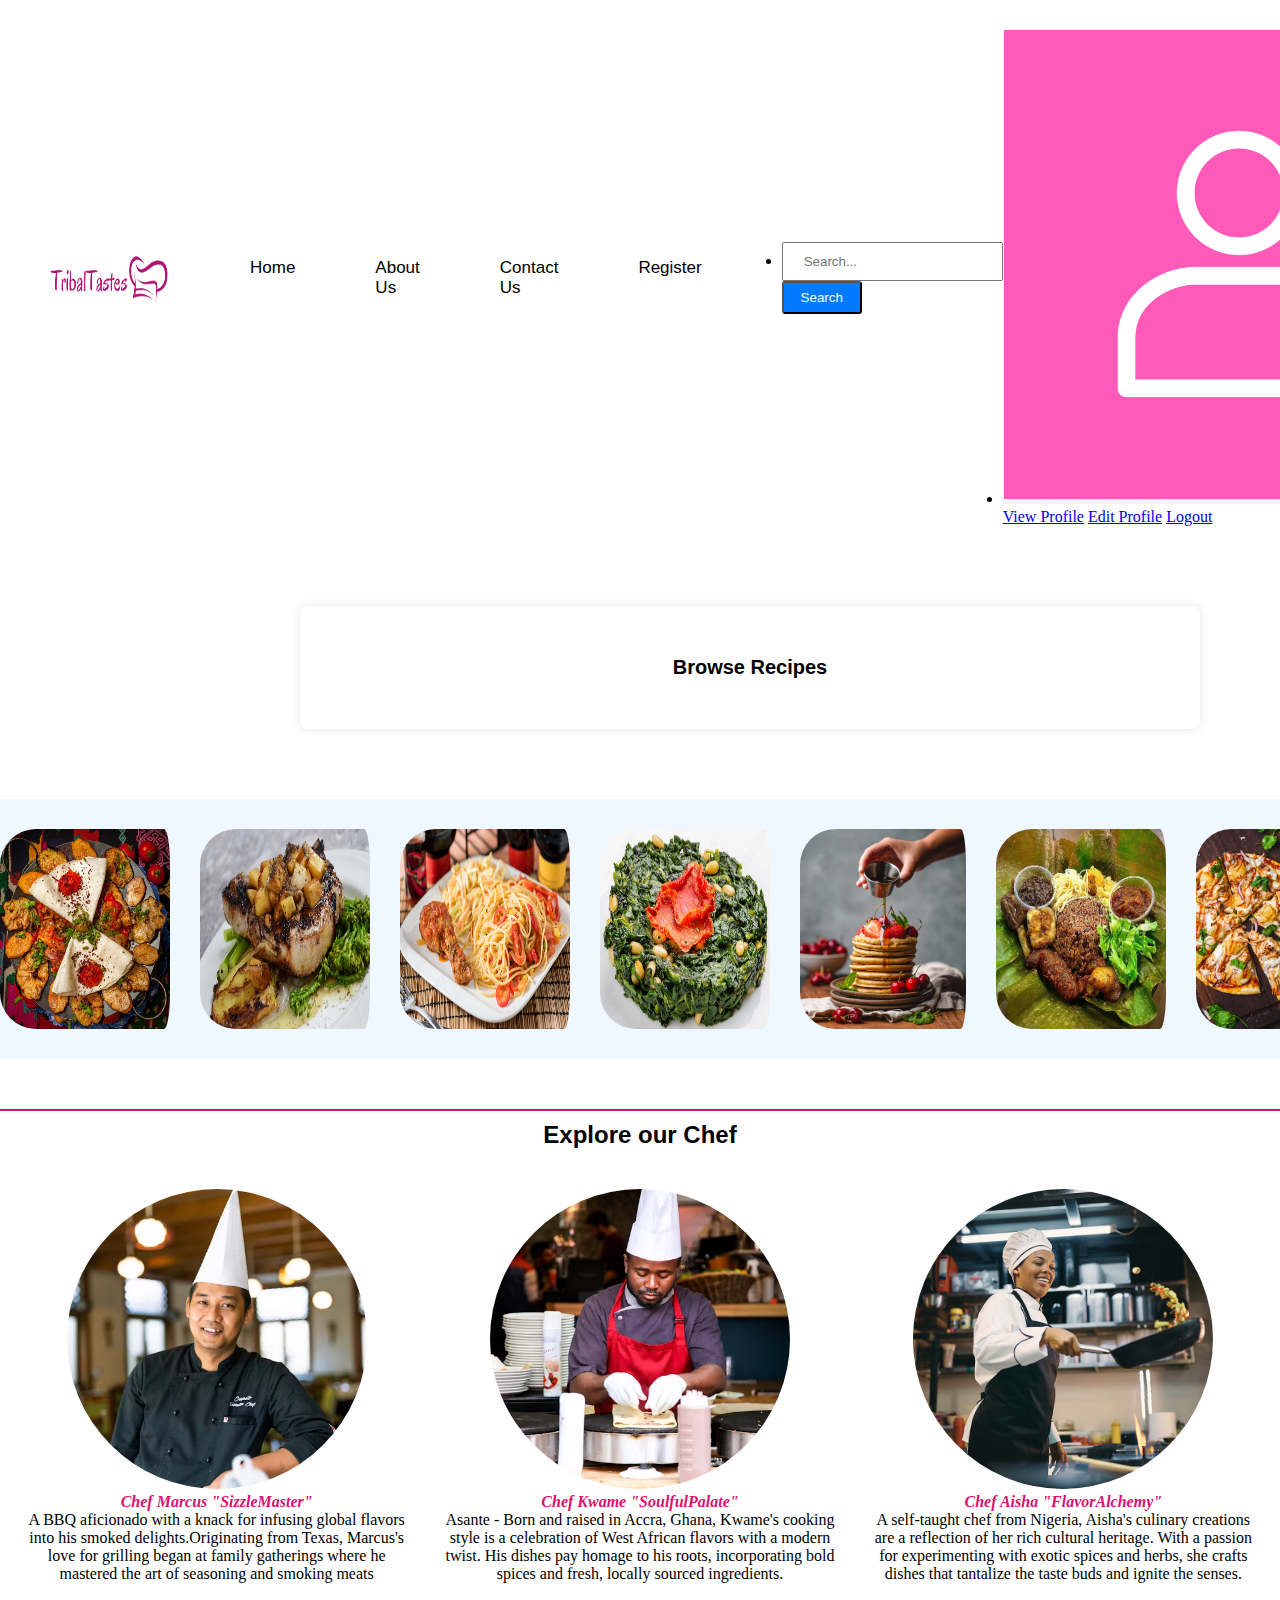
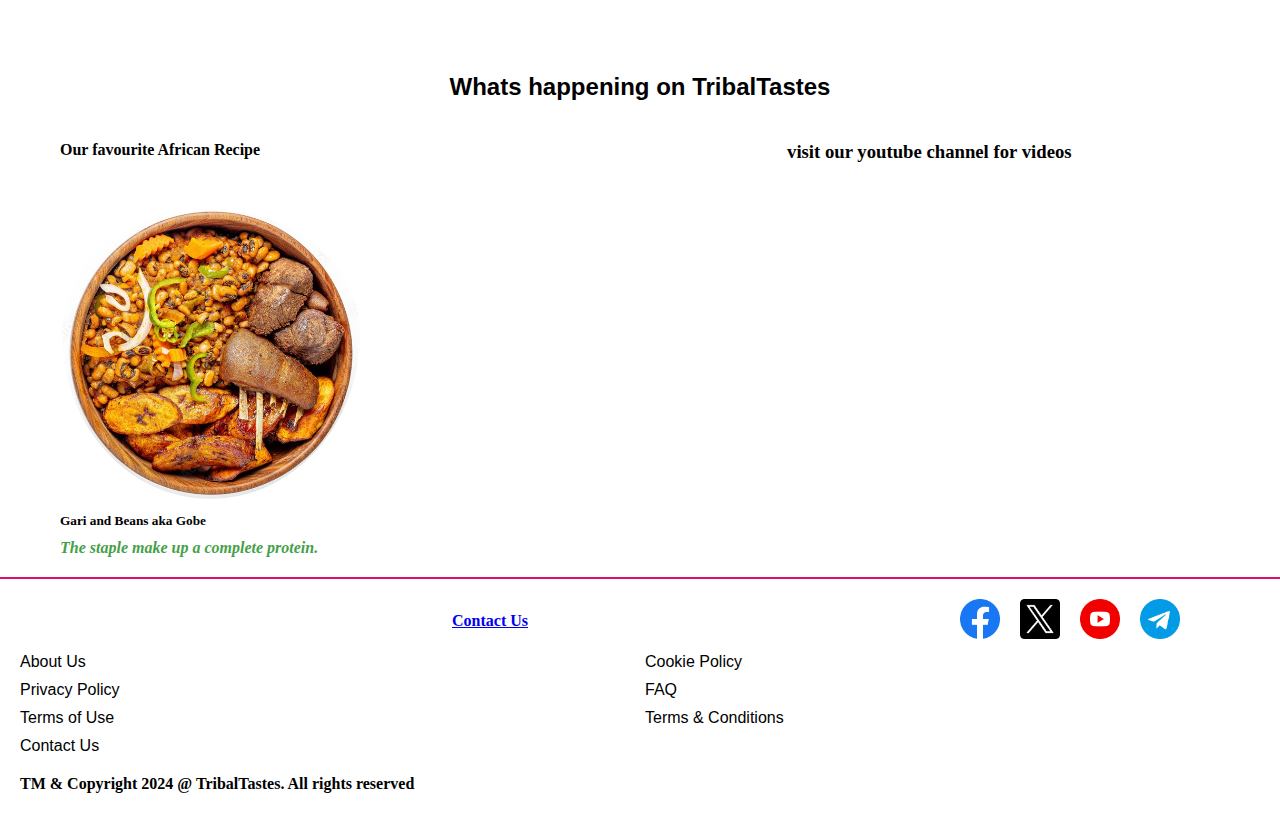
<file: index.html>
<!DOCTYPE html>
<html lang="en">
<head>
    <meta charset="UTF-8">
    <meta name="viewport" content="width=device-width, initial-scale=1.0">
    <link rel="stylesheet" href="assests/css/style.css">
    <link rel="stylesheet" href="assests/css/unsemantic-grid-responsive-tablet.css">
    <title>TribalTastes</title>
</head>
<body>
   
    <section class="menu">
        <div class="nav">
            <div class="logo"><a href="index.html"><img src="assests/images/logo1.png" alt="logo"></a></div>
            <ul>
                <li><a href="index.html">Home</a></li>
                <li><a href="about.html">About Us</a></li>
                <li><a href="#">Contact Us</a></li>
                <li><a href="signup.html">Register</a></li>
            </ul>
            

            <li class="nav-item search">
                <form action="#" method="get">
                  <input type="text" placeholder="Search..." name="search">
                  <button type="submit">Search</button>
                </form>

            <li class="nav-item dropdown">
                <a href="#" class="dropbtn">
                  <img src="assests/images/icon.png" alt="Profile">
                </a>
                <div class="dropdown-content">
                    <a href="#">View Profile</a>
                    <a href="#">Edit Profile</a>
                    <a href="#">Logout</a>
                  </div>
            </li>

        </div>

    </section>
            <div class="content">
                <h1><a href="recipe.html">Browse Recipes</a></h1>
            </div>
                <div class="container">
                    <div class="food-images">
                    <img src="assests/images/food9.jpeg" alt="hollof">
                    <img src="assests/images/food3.jpeg" alt="hollof">
                    <img src="assests/images/image12.jpg" alt="hollof">
                    <img src="assests/images/image13.jpg" alt="hollof">
                    <img src="assests/images/food6.jpeg" alt="hollof">
                    <img src="assests/images/image6.jpg" alt="hollof">
                    <img src="assests/images/food.jpeg" alt="hollof">
                    <img src="assests/images/food8.jpeg" alt="hollof">
                    <img src="assests/images/image5.jpg" alt="hollof">
                    <img src="assests/images/image10.jpg" alt="hollof">
                    <img src="assests/images/image.jpg" alt="hollof">
                    <img src="assests/images/image4.jpg" alt="hollof">
                    <img src="assests/images/image9.jpg" alt="hollof">
                    <img src="assests/images/image2.jpg" alt="hollof">
                    <img src="assests/images/gob3.jpg" alt="gobe">
                </div>
                </div>

            

            <div class=" middle">
                <h2><a href="chef.html">Explore our Chef </a></h2>
            </div>
            
           <div class="chef-container">
            <div class=" chef">
            <img src="assests/images/chef1.jpeg" alt="Chef 1">
            <h4>Chef Marcus "SizzleMaster" </h4>
            <p>A BBQ aficionado with a knack for infusing global flavors into his 
               smoked delights.Originating from Texas, Marcus's love for grilling
               began at family gatherings where he mastered the art of seasoning 
               and smoking meats</p>
        </div>

        <div class="chef">
        <img src="assests/images/chef2.jpeg" alt="Chef 2">
        <h4>Chef Kwame "SoulfulPalate"</h4>
        <p>Asante - Born and raised in Accra, Ghana, Kwame's cooking style is a celebration
          of West African flavors with a modern twist. His dishes pay homage to his roots, 
           incorporating bold spices and fresh, locally sourced ingredients.</p>
    </div>

    <div class="chef">
        <img src="assests/images/image7.jpg" alt="Chef 3">
        <h4>Chef Aisha "FlavorAlchemy"</h4>
        <p>A self-taught chef from Nigeria, Aisha's culinary creations are a reflection of her rich 
            cultural heritage. With a passion for experimenting with exotic spices and herbs, 
            she crafts dishes that tantalize the taste buds and ignite the senses.</p>
    </div>


        </div>

        <div class="trends">
            <h2><a href="#">Whats happening on TribalTastes</a></h2>
           </div>

              <div class="grids">
              <main class="grid-container">

                <section class="grid-33">
                    <div>
                    <h4 class="three">Our favourite African Recipe</h4>
                    <img class="one" src="assests/images/gob3.jpg">
                    <h5>Gari and Beans aka Gobe </h5>
                    <P>The staple make up a complete protein.</P>
                </div>
                </section>

                <section class="grid-40">
                    <h3 >visit our youtube channel for videos</h3>
                <iframe width="560" height="315" src="https://www.youtube.com/embed/RF7xafO-DwU?si=hD95vLRBODCtf1yW" title="YouTube video player" frameborder="0" allow="accelerometer; autoplay; clipboard-write; encrypted-media; gyroscope; picture-in-picture; web-share" allowfullscreen></iframe>
                 </section>

    
              </main>
                 
                
            </div>

         <footer>
            <div class="footer-container">
                <div class="social-media"></div>
                <h4><a href="#">Contact Us</a></h4>

                <div class="footer-links">
                    <a href="#"><img class="five" src="assests/images/facebook.png" alt="Facebook"></a>
                    <a href="#"><img class="five" src="assests/images/twitter.png" alt="Twitter"></a>
                    <a href="#"><img class="five" src="assests/images/youtube.png" alt="YouTube"></a>
                    <a href="#"><img class="five" src="assests/images/telegram.png" alt="telegram"></a>
                </div>
               
            </div>

            <div class="footer-grid">
                <div class="footer-grid-item">
                    <ul>
                        <li><a href="#">About Us</a></li>
                        <li><a href="#">Privacy Policy</a></li>
                        <li><a href="#">Terms of Use</a></li>
                        <li><a href="#">Contact Us</a></li>
                    </ul>
                </div>

                <div class="footer-grid-item">
                    <ul>
                        <li><a href="#">Cookie Policy</a></li>
                        <li><a href="#">FAQ</a></li>
                        <li><a href="#">Terms & Conditions</a></li>
                    </ul> 
                </div>

                <h4 >TM & Copyright 2024 @ TribalTastes. All rights reserved </h4>
                </div>
               

         </footer>
 
</body>
</html>
</file>
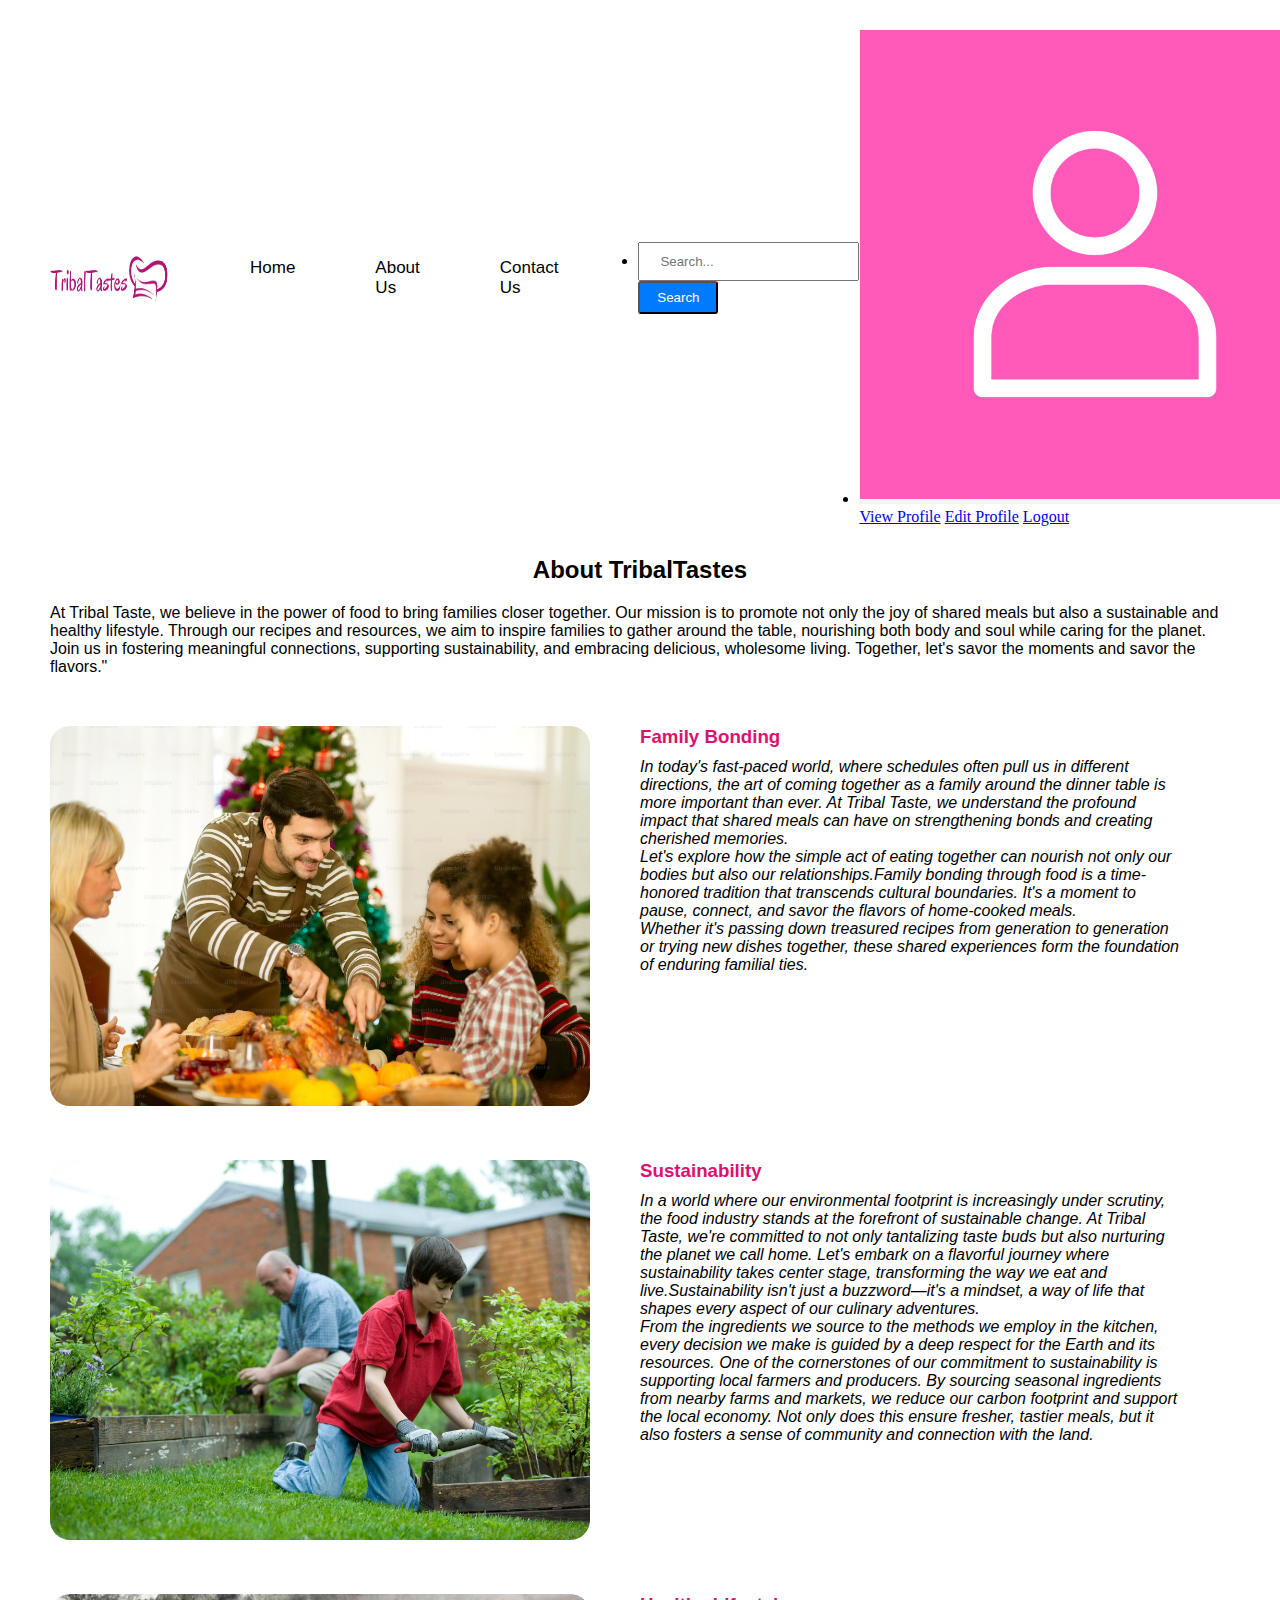
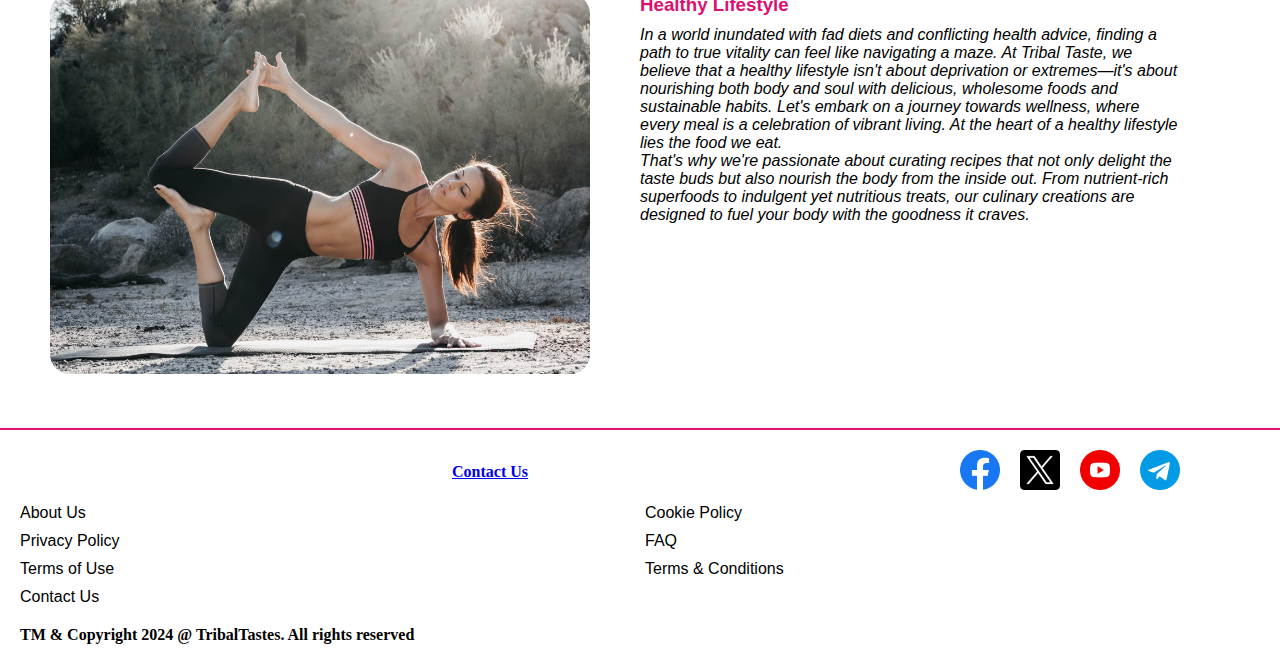
<file: about.html>
<!DOCTYPE html>
<html lang="en">
<head>
    <meta charset="UTF-8">
    <meta name="viewport" content="width=device-width, initial-scale=1.0">
    <link rel="stylesheet" href="assests/css/style.css">
    <link rel="stylesheet" href="assests/css/unsemantic-grid-responsive-tablet.css">
    <title>Document</title>
</head>
<body>
    <section class="menu">
        <div class="nav">
            <div class="logo"><a href="index.html"><img src="assests/images/logo1.png" alt="logo"></a></div>
            <ul>
                <li><a href="index.html">Home</a></li>
                <li><a href="#">About Us</a></li>
                <li><a href="#">Contact Us</a></li>
            </ul>
            

            <li class="nav-item search">
                <form action="#" method="get">
                  <input type="text" placeholder="Search..." name="search">
                  <button type="submit">Search</button>
                </form>

            <li class="nav-item dropdown">
                <a href="#" class="dropbtn">
                  <img src="assests/images/icon.png" alt="Profile">
                </a>
                <div class="dropdown-content">
                    <a href="#">View Profile</a>
                    <a href="#">Edit Profile</a>
                    <a href="#">Logout</a>
                  </div>
            </li>

        </div>

    </section>


    <div class=" about">
    <h2>About TribalTastes </h2>
    <P>At Tribal Taste, we believe in the power of food to bring families closer together. Our mission is to promote not only the joy of shared meals but also a sustainable and healthy lifestyle. 
        Through our recipes and resources, we aim to inspire families to gather around the table, nourishing both body and soul while caring for the planet. Join us in fostering meaningful connections, 
        supporting sustainability, and embracing delicious, wholesome living. Together, let's savor the moments and savor the flavors."</P>
</div>

<div class="about-container">
<div class="about-image">

<img src="assests/images/abt2.jpeg" alt="Chef 1">
</div>

<div class="about-text">
<h3>Family Bonding</h3>
<p>In today's fast-paced world, where schedules often pull us in different directions, the art of coming together as a family around the dinner table is more important than ever.
     At Tribal Taste, we understand the profound impact that shared meals can have on strengthening bonds and creating cherished memories.<br> Let's explore how the simple act of 
     eating together can nourish not only our bodies but also our relationships.Family bonding through food is a time-honored tradition that transcends cultural boundaries. 
     It's a moment to pause, connect, and savor the flavors of home-cooked meals.<br> Whether it's passing down treasured recipes from generation to generation or trying new dishes together, 
     these shared experiences form the foundation of enduring familial ties. 

    </p>
</div>

<div class="about-image">
<img src="assests/images/abt6.jpeg" alt="Chef 3">

</div>

<div class="about-text">
    <h3>Sustainability</h3>

<p>In a world where our environmental footprint is increasingly under scrutiny, the food industry stands at the forefront of sustainable change. At Tribal Taste, 
    we're committed to not only tantalizing taste buds but also nurturing the planet we call home. Let's embark on a flavorful journey where sustainability takes 
    center stage, transforming the way we eat and live.Sustainability isn't just a buzzword—it's a mindset, a way of life that shapes every aspect of our culinary 
    adventures.<br> From the ingredients we source to the methods we employ in the kitchen, every decision we make is guided by a deep respect for the Earth and its resources.
    One of the cornerstones of our commitment to sustainability is supporting local farmers and producers. By sourcing seasonal ingredients from nearby farms and markets, 
    we reduce our carbon footprint and support the local economy. Not only does this ensure fresher, tastier meals, but it also fosters a sense of community and connection 
    with the land.
</p>
</div>

<div class="about-image">
<img src="assests/images/abt10.jpeg" alt="Chef 5">
</div>

  <div class="about-text">
    <h3>Healthy Lifestyle</h3>
   
    <p>In a world inundated with fad diets and conflicting health advice, finding a path to true vitality can feel like navigating a maze. At Tribal Taste, 
        we believe that a healthy lifestyle isn't about deprivation or extremes—it's about nourishing both body and soul with delicious, wholesome foods and 
        sustainable habits. Let's embark on a journey towards wellness, where every meal is a celebration of vibrant living.
        At the heart of a healthy lifestyle lies the food we eat. <br>That's why we're passionate about curating recipes that not only delight the taste buds but 
        also nourish the body from the inside out. From nutrient-rich superfoods to indulgent yet nutritious treats, our culinary creations are designed to 
        fuel your body with the goodness it craves.
    </p>
    </div>

</div>

<footer>
    <div class="footer-container">
        <div class="social-media"></div>
        <h4><a href="#">Contact Us</a></h4>

        <div class="footer-links">
            <a href="#"><img class="five" src="assests/images/facebook.png" alt="Facebook"></a>
            <a href="#"><img class="five" src="assests/images/twitter.png" alt="Twitter"></a>
            <a href="#"><img class="five" src="assests/images/youtube.png" alt="YouTube"></a>
            <a href="#"><img class="five" src="assests/images/telegram.png" alt="telegram"></a>
        </div>
       
    </div>

    <div class="footer-grid">
        <div class="footer-grid-item">
            <ul>
                <li><a href="#">About Us</a></li>
                <li><a href="#">Privacy Policy</a></li>
                <li><a href="#">Terms of Use</a></li>
                <li><a href="#">Contact Us</a></li>
            </ul>
        </div>

        <div class="footer-grid-item">
            <ul>
                <li><a href="#">Cookie Policy</a></li>
                <li><a href="#">FAQ</a></li>
                <li><a href="#">Terms & Conditions</a></li>
            </ul> 
        </div>

        <h4 >TM & Copyright 2024 @ TribalTastes. All rights reserved </h4>
        </div>
       

 </footer>
</body>
</html>
</file>
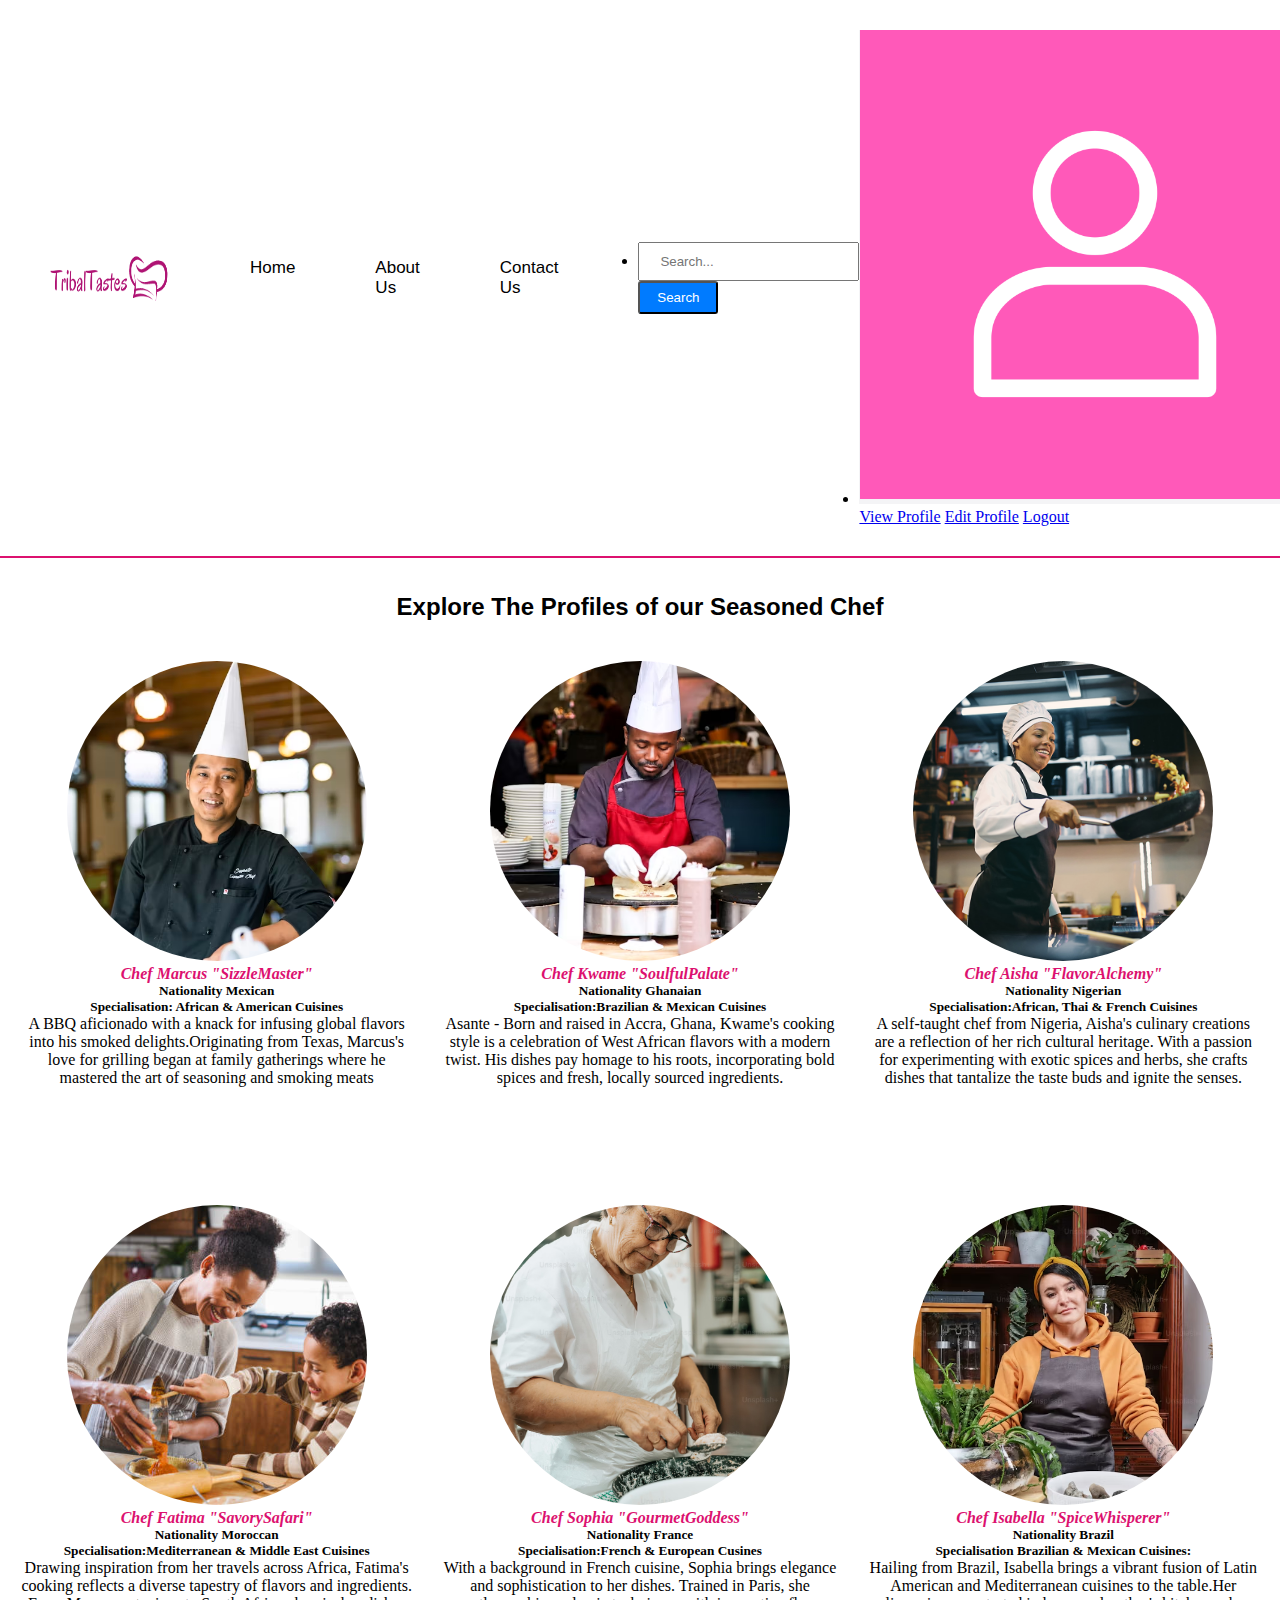
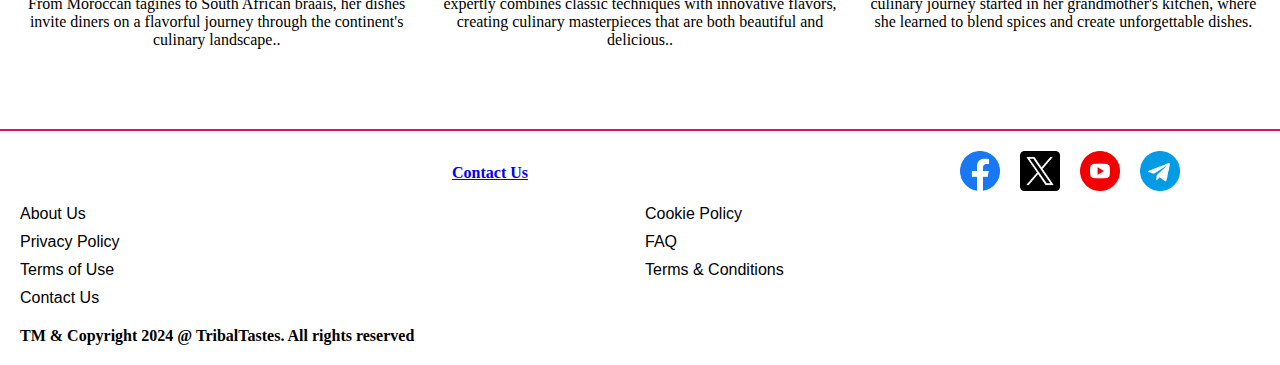
<file: chef.html>
<!DOCTYPE html>
<html lang="en">
<head>
    <meta charset="UTF-8">
    <meta name="viewport" content="width=device-width, initial-scale=1.0">
    <link rel="stylesheet" href="assests/css/style.css">
    <link rel="stylesheet" href="assests/css/unsemantic-grid-responsive-tablet.css">
    <title>Browse Chef</title>
</head>
<body>

    <section class="menu">
        <div class="nav">
            <div class="logo"><a href="index.html"><img src="assests/images/logo1.png" alt="logo"></a></div>
            <ul>
                <li><a href="index.html">Home</a></li>
                <li><a href="about.html">About Us</a></li>
                <li><a href="#">Contact Us</a></li>
            </ul>
            

            <li class="nav-item search">
                <form action="#" method="get">
                  <input type="text" placeholder="Search..." name="search">
                  <button type="submit">Search</button>
                </form>

            <li class="nav-item dropdown">
                <a href="#" class="dropbtn">
                  <img src="assests/images/icon.png" alt="Profile">
                </a>
                <div class="dropdown-content">
                    <a href="#">View Profile</a>
                    <a href="#">Edit Profile</a>
                    <a href="#">Logout</a>
                  </div>
            </li>

        </div>

    </section>

    <div class=" middle-1">
        <h2><a href="chef.html">Explore The Profiles of our Seasoned Chef </a></h2>
    </div>
    
   <div class="chef-container-1">
    <div class=" chef-1">
    <img src="assests/images/chef1.jpeg" alt="Chef 1">
    <h4>Chef Marcus "SizzleMaster" </h4>
    <h5> Nationality Mexican</h5>
<h5> Specialisation: African & American Cuisines</h5>
    <p>A BBQ aficionado with a knack for infusing global flavors into his 
       smoked delights.Originating from Texas, Marcus's love for grilling
       began at family gatherings where he mastered the art of seasoning 
       and smoking meats</p>
</div>

<div class="chef-1">
<img src="assests/images/chef2.jpeg" alt="Chef 2">
<h4>Chef Kwame "SoulfulPalate"</h4>
<h5> Nationality Ghanaian</h5>
<h5> Specialisation:Brazilian & Mexican Cuisines</h5>
<p>Asante - Born and raised in Accra, Ghana, Kwame's cooking style is a celebration
  of West African flavors with a modern twist. His dishes pay homage to his roots, 
   incorporating bold spices and fresh, locally sourced ingredients.</p>
</div>

<div class="chef-1">
<img src="assests/images/image7.jpg" alt="Chef 3">
<h4>Chef Aisha "FlavorAlchemy"</h4>
<h5> Nationality Nigerian</h5>
<h5> Specialisation:African, Thai & French Cuisines</h5>
<p>A self-taught chef from Nigeria, Aisha's culinary creations are a reflection of her rich 
    cultural heritage. With a passion for experimenting with exotic spices and herbs, 
    she crafts dishes that tantalize the taste buds and ignite the senses.</p>
</div>

<div class="chef-1">
<img src="assests/images/image8.jpg" alt="Chef 4">
<h4>Chef Fatima "SavorySafari"</h4>
<h5> Nationality Moroccan</h5>
<h5> Specialisation:Mediterranean & Middle East Cuisines</h5>
<p>Drawing inspiration from her travels across Africa, Fatima's cooking reflects a diverse
     tapestry of flavors and ingredients. From Moroccan tagines to South African braais, 
     her dishes invite diners on a flavorful journey through the continent's culinary landscape..</p>
</div>

<div class="chef-1">
<img src="assests/images/chef5.jpeg" alt="Chef 5">
<h4>Chef Sophia "GourmetGoddess"</h4>
<h5> Nationality France</h5>
<h5> Specialisation:French & European Cusines </h5>
<p>With a background in French cuisine, Sophia brings elegance and sophistication to her dishes. 
    Trained in Paris, she expertly combines classic techniques with innovative flavors, creating 
    culinary masterpieces that are both beautiful and delicious..</p>
</div>

<div class="chef-1">
<img src="assests/images/chef6.jpeg" alt="Chef 6">
<h4>Chef Isabella "SpiceWhisperer"</h4>
<h5> Nationality Brazil</h5>
<h5> Specialisation Brazilian & Mexican Cuisines:</h5>
<p> Hailing from Brazil, Isabella brings a vibrant fusion of Latin American and Mediterranean cuisines 
    to the table.Her culinary journey started in her grandmother's kitchen, where she learned to 
    blend spices and create unforgettable dishes.</p>
</div>

</div>


    <footer>
        <div class="footer-container">
            <div class="social-media"></div>
            <h4><a href="#">Contact Us</a></h4>

            <div class="footer-links">
                <a href="#"><img class="five" src="assests/images/facebook.png" alt="Facebook"></a>
                <a href="#"><img class="five" src="assests/images/twitter.png" alt="Twitter"></a>
                <a href="#"><img class="five" src="assests/images/youtube.png" alt="YouTube"></a>
                <a href="#"><img class="five" src="assests/images/telegram.png" alt="telegram"></a>
            </div>
           
        </div>

        <div class="footer-grid">
            <div class="footer-grid-item">
                <ul>
                    <li><a href="#">About Us</a></li>
                    <li><a href="#">Privacy Policy</a></li>
                    <li><a href="#">Terms of Use</a></li>
                    <li><a href="#">Contact Us</a></li>
                </ul>
            </div>

            <div class="footer-grid-item">
                <ul>
                    <li><a href="#">Cookie Policy</a></li>
                    <li><a href="#">FAQ</a></li>
                    <li><a href="#">Terms & Conditions</a></li>
                </ul> 
            </div>

            <h4 >TM & Copyright 2024 @ TribalTastes. All rights reserved </h4>
            </div>
           

     </footer>
</body>
</html>
</file>
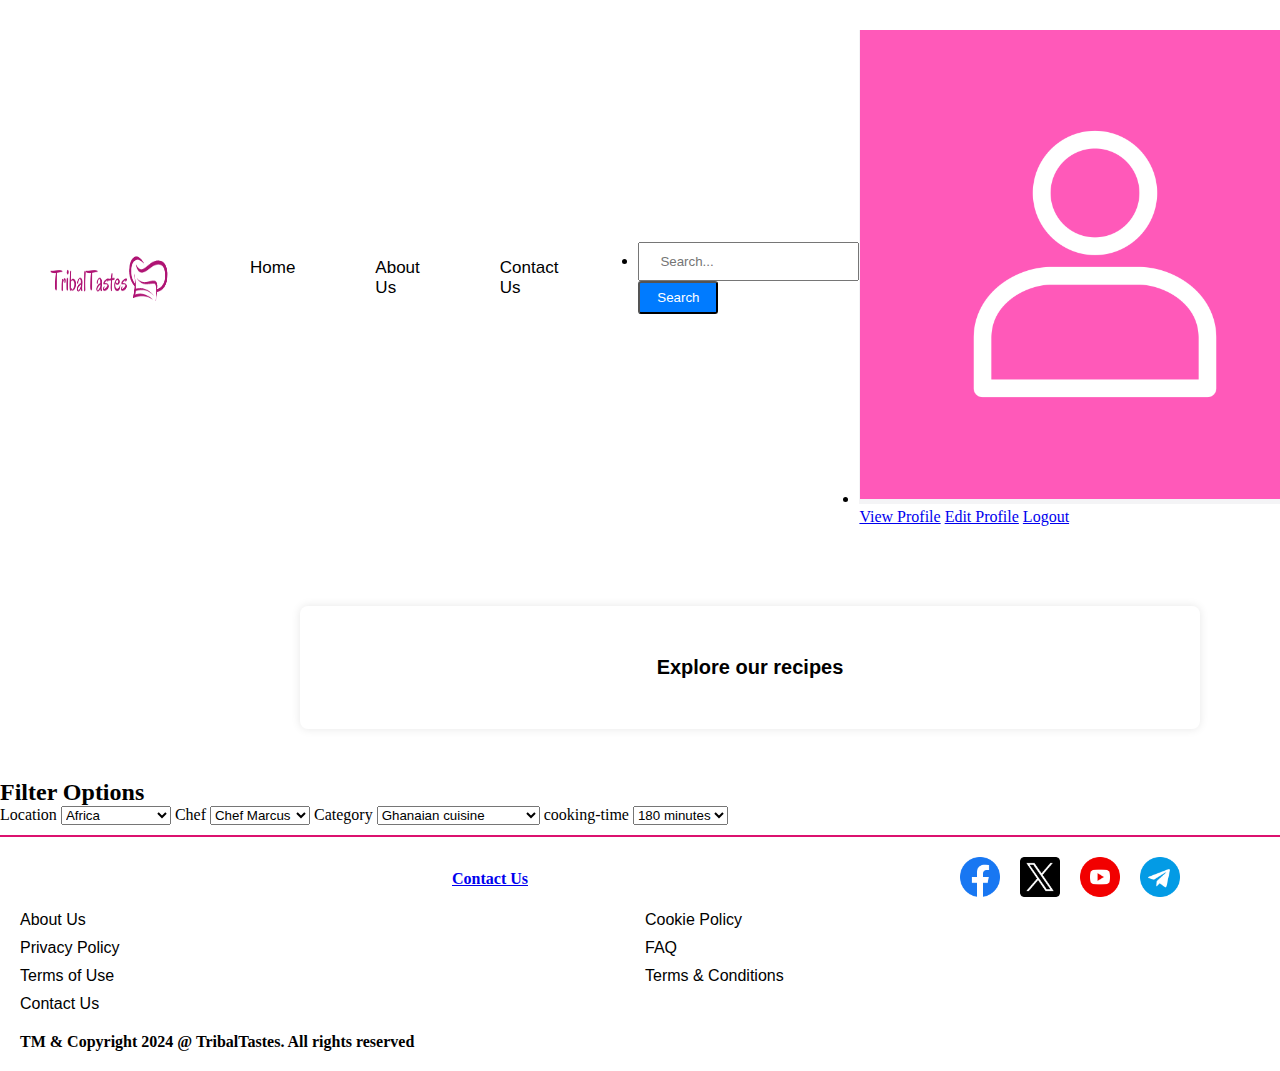
<file: recipe.html>
<!DOCTYPE html>
<html lang="en">
<head>
    <meta charset="UTF-8">
    <meta name="viewport" content="width=device-width, initial-scale=1.0">
    <link rel="stylesheet" href="assests/css/style.css">
    <link rel="stylesheet" href="assests/css/unsemantic-grid-responsive-tablet.css">
    <title>Recipe</title>
</head>
<body>
    <section class="menu">

        <div class="nav">
            <div class="logo"><a href="index.html"><img src="assests/images/logo1.png" alt="logo"></a></div>
            <ul>
                <li><a href="index.html">Home</a></li>
                <li><a href="#">About Us</a></li>
                <li><a href="#">Contact Us</a></li>
            </ul>
           

            <li class="nav-item search">
                <form action="#" method="get">
                  <input type="text" placeholder="Search..." name="search">
                  <button type="submit">Search</button>
                </form>

            <li class="nav-item dropdown">
                <a href="#" class="dropbtn">
                  <img src="assests/images/icon.png" alt="Profile">
                </a>
                <div class="dropdown-content">
                    <a href="#">View Profile</a>
                    <a href="#">Edit Profile</a>
                    <a href="#">Logout</a>
                  </div>
            </li>

        </div>

    </section>

<div class="content">
    <h1><a href="#">Explore our  recipes</a></h1>
</div>
<div class="filter-container">
    <h2>Filter Options</h2>
    <form id="filter-form">

        <label for="location">Location</label>
        <select name="location" id="location">
            <option value="">Africa</option>
            <option value="">Asia</option>
            <option value="">Europe</option>
            <option value="">North America</option>
            <option value="">South America</option>
        </select>

        <label for="Chef">Chef</label>
        <select name="name" id="name">
            <option value="">Chef Marcus</option>
            <option value="">Chef Kwame</option>
            <option value="">Chef Aisha</option>
            <option value="">Chef Fatima</option>
            <option value="">Chef Sophia </option>
            <option value="">Chef Isabella </option>
        </select>
        
        <label for="category">Category</label>
        <select name="category" id="category">
            <option value="">Ghanaian cuisine</option>
            <option value="">Nigerian cuisine</option>
            <option value="">North American Cuisine</option>
            <option value="">Caribbean cuisine</option>
            <option value=""> French cuisine </option>
            <option value="">British  cuisine </option>
            <option value="">Asian cuisine</option>
            <option value="">Middle East cuisine</option>
        </select>
        
        <label for="cooking-time">cooking-time</label>
        <select name="time" id="time">
            <option value=""> 180 minutes</option>
            <option value=""> 120 minutes</option>
            <option value=""> 60 minutes </option>
            <option value=""> 30 minutes</option>
            <option value=""> 15 minutes</option>
        </select>
        
      
    </form>

</div>

<div class="recipes-container">
    <!-- Display filtered recipes here -->
</div>



    

    

         
        

     <footer>
        <div class="footer-container">
            <div class="social-media"></div>
            <h4><a href="#">Contact Us</a></h4>

            <div class="footer-links">
                <a href="#"><img class="five" src="assests/images/facebook.png" alt="Facebook"></a>
                <a href="#"><img class="five" src="assests/images/twitter.png" alt="Twitter"></a>
                <a href="#"><img class="five" src="assests/images/youtube.png" alt="YouTube"></a>
                <a href="#"><img class="five" src="assests/images/telegram.png" alt="telegram"></a>
            </div>
           
        </div>

        <div class="footer-grid">
            <div class="footer-grid-item">
                <ul>
                    <li><a href="#">About Us</a></li>
                    <li><a href="#">Privacy Policy</a></li>
                    <li><a href="#">Terms of Use</a></li>
                    <li><a href="#">Contact Us</a></li>
                </ul>
            </div>



            <div class="footer-grid-item">
                <ul>
                    <li><a href="#">Cookie Policy</a></li>
                    <li><a href="#">FAQ</a></li>
                    <li><a href="#">Terms & Conditions</a></li>
                </ul> 
            </div>

            <h4 >TM & Copyright 2024 @ TribalTastes. All rights reserved </h4>
            </div>
           

     </footer>
        
</body>
</html>
</file>
<file: assests/css/style.css>
/*Home Page */
*{
    margin: 0;
    padding: 0;
    box-sizing: border-box;

}


body{
   
    background-color:white;
}

.nav .logo img{
    width: 200px;
    height: 50px;
    margin-left: 50px;
    padding-right: 80px;
    transition: transform 0.5s ease-in-out;

}

.nav .logo img {
    transition: transform 0.5s ease-in-out;
  }
  
  .nav .logo:hover img {
    transform: scale(1.1);
  }

/* menu items*/
.nav{
    width: 100%;
    display: flex;
    align-items: center;
    padding: 30px 0;
    
}


.nav ul{
    display: flex;
    list-style: none;
   
}

.nav ul li {
    margin-right: 30px;
    padding-right: 50px;
}


.nav ul li a {
    text-decoration: none;
    color: black;
    font-weight: 500;
    font-family: sans-serif;
    font-size: 17px;
}


ul li a:hover{
  color:#dc116f ;
}


input{
    padding: 10px 20px;
}

/* Search Button */

.search-container{
  display: flex;
  justify-content: space-between;
  align-items: flex-start;
  margin: 20px;
  padding-bottom: 20px;
}

.box {
  background-color: #f5f5f5;
  border-radius: 8px;
  padding: 20px;
  flex: 1;
  margin: 0 10px;
  background-image: url(https://images.pexels.com/photos/6550639/pexels-photo-6550639.jpeg?auto=compress&cs=tinysrgb&w=1260&h=750&dpr=1);
}

.newsletter p {
  font-family: Verdana, Geneva, Tahoma, sans-serif;
  font-style: italic;
  color: #dc116f;
  font-size: 15px; 
  line-height: 1.5; 
}

.search h3,
        .newsletter h3 {
            color: #333;
            font-size: 1.5rem;
            margin-bottom: 10px;
        }

        .recipes input[type="text"],
        .news-letter input[type="email"],
        .news-letter input[type="text"] {
            width: 30%;
            padding: 10px;
            margin-bottom: 10px;
            border: 1px solid #ccc;
            border-radius: 4px;
            box-sizing: border-box;
        }      

       
       

.content{
    display: flex;
    justify-content: center;
    align-items: center;
    text-decoration: none;
   
}

.content h1{
    text-decoration: none;
    font-family: sans-serif;
    transition: transform 0.2s ease-in-out;
    font-size: 20px;
    
}

.content h1 :hover{
  color:#dc116f ;
  
}

h1:hover {
    transform: scale(1.05);
    cursor: pointer;
    color:#dc116f ;
}

.content h1 a {
    text-decoration: none;
    color: black;
}

/*Trending Recipe images */
.welcome h1{
  text-align: center;
  padding-bottom: 20px;
}
.Trending h3{
  text-align: center;
  padding-bottom: 15px;
}
  .container {
    width: 100%;
    overflow: hidden;
    position: relative;
    padding-bottom: 50px;
    
  }

.food-images {
    animation: moveLeft 50s linear infinite;
    background-color: aliceblue;
    margin-top: 20px;
    display: flex;
    animation: moveLeft 150s linear infinite;
    text-align: center;

  } 


  .food-images img {
    display: inline-block;
    width: 200px;
    height: 200px;
    cursor: pointer;
    margin-top: 30px;
    margin-bottom: 30px;
    padding-right: 30px;
    border-radius: 18%;
  }

  .food-images img:hover {
    transform: scale(1.1); 

  }
  
  @keyframes moveLeft {
    from {
      transform: translateX(0);
    }
    to {
      transform: translateX(-100%); /* Moves images 100% to the left */
    }

    }

    


 .trends{
  text-align: center;
  justify-content: center;
  padding-bottom: 50px;
  font-family: sans-serif;
  padding-top: 20px;
  padding-bottom: 20px;
 
 }


 .trends  h2 :hover{
  color:#dc116f ;
  
}

h2:hover {
  transform: scale(1.05);
  cursor: pointer;
  color:#dc116f ;
  
}

.trends h2 a{
  text-decoration: none;
  color: black;
}


.one{
   width: 300px;
   height: 350px;
   padding-top: 50px;
   padding-bottom: 10px;
   padding-left: 2px;
   margin-right: 1px;
   border-radius: 100%;
   animation: rotate 15s linear infinite;
}



.three h3{
  font-family: sans-serif;
  font-weight: 800px;
}


@keyframes rotate {
    0%{
        transform: rotate(0deg);
    }
    100%{
        transform: rotate(360deg)
    }
     
    }



iframe{
  margin-top: 30px;
  
}



.middle{
  text-align: center;
  justify-content: center;
  font-family: sans-serif;
  border-top: 2px solid #dc116f
  
}
.grids{
  padding-top: 20px;
  padding-bottom: 10px;
}


.grid-33 p{
font-family: serif;
font-style: italic;
padding-top: 10px;
color: #45a049;
font-weight: bold;

}
.grid-40{
  margin-left: 250px;

}

.grid-40 h3{
  text-align: center;
}

.grid-40 p{
  font-style: italic;
  padding-top: 5px;
  text-align: center;
  color: #45a049;
  font-weight: bold;

}
.middle h2 :hover{
  color:#dc116f ;
  
}

.middle  h2 a{
  text-decoration: none;
  color: black;
}

.middle h2{
  margin-top: 10px;
  margin-bottom: 40px;
  text-align: center;
}

.chef-container {
  display: grid;
  grid-template-columns: repeat(3, 1fr);
  gap: 30px;
  width: 100%;
  height: 100%;
  padding-right: 20px;
  padding-left: 20px;
  background-image: url("https://images.pexels.com/photos/4518842/pexels-photo-4518842.jpeg?auto=compress&cs=tinysrgb&w=1260&h=750&dpr=1");
  background-size: cover; /* Adjust the background size as needed */
  background-position: center; /* Adjust the background position as needed */
  background-repeat: no-repeat;
  position: relative;
}

.chef-container::before {
  content: "";
  position: absolute;
  top: 0;
  left: 0;
  width: 100%;
  height: 100%;
  background-color: rgba(255, 255, 255, 0.5); /* Adjust the alpha value to control transparency */
}

.chef {
  position: relative;
  overflow: hidden;
  text-align: center;
  margin-bottom: 70px;
 
}


.chef img {
  width: 300px;
  height: 300px;
  object-fit: cover;
  border-radius: 50%;
  
 
}

.chef img:hover {
  transform: scale(1.1); 
}

.chef h4{
  font-style: italic;
  color: #dc116f;
}

footer {
  border-top: 2px solid #dc116f;
  padding: 20px;
  margin-top: 10px;
}

.footer-container {
  display: flex;
  justify-content: space-between;
  align-items: center;
  margin-right: 80px;
}


.five{
  width: 40px;
  height: 40px;
}

.footer-links {
  display: flex;
  gap: 20px;
}

.footer-links img:hover {
  transform: scale(1.1);
}

.footer-grid {
  display: grid;
  grid-template-columns: repeat(2, 1fr);
  gap: 10px;
  margin-top: 10px;
  
}

.footer-grid-item ul li  {
  list-style: none;
  padding-bottom: 10px;
}

.footer-grid-item ul li a {
  text-decoration: none;
  color: black;
  font-family: sans-serif;
}


.footer-grid-item li a:hover{
color:#dc116f ;
}

  .footer-grid-item h4{
  font-family: sans-serif;
  align-items: center;
 }

 .Login Box{
 margin-left: 20px;
 }



 /*Browse chef Page */

.middle-1{
  text-align: center;
  justify-content: center;
  font-family: sans-serif;
  border-top: 2px solid #dc116f;
  padding-top: 25px;

}

.middle-1 h2 :hover{
  color:#dc116f ;
  
  
}

.middle-1  h2 a{
  text-decoration: none;
  color: black;
}

.middle-1 h2{
  margin-top: 10px;
  margin-bottom: 40px;
  text-align: center;
}

.chef-container-1 {
  display: grid;
  grid-template-columns: repeat(3, 1fr);
  grid-template-rows: repeat(2, 1fr);
  gap: 30px;
  width: 100%;
  height: 100%;
  padding-right: 20px;
  padding-left: 20px;
  
}

.chef-1 {
  position: relative;
  overflow: hidden;
  text-align: center;
  margin-bottom: 70px;
 
}


.chef-1 img {
  width: 300px;
  height: 300px;
  object-fit: cover;
  border-radius: 50%;
  
 
}

.chef-1 img:hover {
  transform: scale(1.1); 
}

.chef-1 h4{
  font-style: italic;
  color: #dc116f;
}

/*Browse Recipe Page*/
.view h1{
  text-align: center;
}
.content {
  max-width: 900px;
  margin-left: 300px;
  margin-top: 50px;
  margin-bottom: 50px;
  padding: 50px;
  
  border-radius: 8px;
  box-shadow: 0 0 10px rgba(0, 0, 0, 0.1);
  background-image: url(https://images.pexels.com/photos/301717/pexels-photo-301717.jpeg?auto=compress&cs=tinysrgb&w=600);
}

.end h2{
 text-align: center;

}

.mylist img {
  
  height: 400px;
  width: 400px;
  margin-left: 150px;
  margin-bottom: 20px;
  border-radius: 8px;
  box-shadow: 0 0 5px rgba(0, 0, 0, 0.1);
}


/* About Us */

.about-container {
  display: grid;
  grid-template-columns: repeat(2, 1fr);
  grid-template-rows: repeat(3, 1fr);
  gap: 50px;
  margin-left: 50px;
  margin-right: 50px;
  padding-right: 50px;
  margin-bottom: 50px;

}

.about h2{
  font-family: sans-serif;
  text-align: center;
  padding-bottom: 20px;
}

.about p{
  font-family: sans-serif;
  margin-left: 50px;
  margin-right: 50px;
  margin-bottom: 50px;
}

.about-text h3 {
  font-family: sans-serif;
padding-bottom: 10px;
color: #dc116f;
}

.about-text p{
  font-family: sans-serif;
  font-style: italic;

}

.about-image img {
  width: 100%;
  height: 380px;
  margin-right: 10px;
  border-radius: 20px;
}

.about-image img:hover {
  transform: scale(1.1);
}

/* Register Page */

.reg h1{
  text-align: center;
  padding-bottom: 80px;
}

.register-container {
  display: flex;
  padding: 20px;
  justify-content: space-around;
   display: flex;
   background-image: url("https://images.pexels.com/photos/1358389/pexels-photo-1358389.jpeg?auto=compress&cs=tinysrgb&w=600");
   background-size: cover; /* Adjust the background size as needed */
  /* Adjust the background position as needed */
  background-repeat: no-repeat;
  position: relative;
  margin-bottom: 100px;
  
}



  .Login-box input[type="text"],
  .Login-box input[type="email"],
  .Login-box input[type="password"]{
    width: 200px;
    padding: 8px;
    margin-bottom: 10px;
    border: 1px solid #dc116f;
    border-radius: 5px;
    box-sizing: border-box;
   
  }

 
  .Login-box form {
    margin-top: 10px;
    display: flex;
    flex-direction: column;
    gap: 12px;
  }


  .Login-box form input,
  .Login-box form button {
    padding: 12px 10px;
    border-radius: 10px;
    
  }

  

  button {
    display: block;
    width: 80px;
    padding: 7px;
    background-color: #007bff;
    color: #fff;
    border-radius: 3px;
    cursor: pointer;
}

button:hover {
    background-color: black;
}

.Login-box a{
    color: #007bff;
    text-decoration: none;
    font-size: 20px;
   
}

.Login-box a:hover{
color: black;
}

/* Chef Page */
.tabcontent{
  background-image: url(https://images.pexels.com/photos/10526896/pexels-photo-10526896.jpeg?auto=compress&cs=tinysrgb&w=1260&h=750&dpr=1);
  margin-bottom: 50px;
}
.tabcontent h3{
  padding-bottom: 20px;
  padding-left: 300px;
}

.tab {
  overflow: hidden;
}

.tab {
  overflow: hidden;
  display: flex;
  justify-content: space-around;
  padding-left: 200px;
  padding-bottom: 50px;
  color: #dc116f;
}
.tab button {
  background-color:brown;
  border: none;
  outline: none;
  cursor: pointer;
  padding: 10px 20px;
  transition: 0.3s;
}
.tab button:hover {
  background-color:purple;
}
.tabcontent {
  display: none;
  padding: 20px;
  border: 1px solid purple;
  padding-left: 300px;
}



.tabcontent1 {
  display: none;
  padding: 20px;
  border: 1px solid purple;
  padding-left: 300px;
}

.profile-info {
  padding-left: 70px;
  font-size: 18px;
  font-weight: bold;
  color: darkred;
  opacity: 0;
  opacity: 0;
  transform: translateY(30px); 
  animation: slideUp 2s ease forwards;
}

@keyframes slideUp {
  0% {
      opacity: 0;
      transform: translateY(30px); 
  }
  100% {
      opacity: 1;
      transform: translateY(0); 
  }
}

.tabcontent img{
padding: 15px;
  width: 300px;
  height: 300px;
  border-radius: 10%;
 
}


/* Login Page*/

.page{
  background-image: url(https://images.pexels.com/photos/776635/pexels-photo-776635.jpeg?auto=compress&cs=tinysrgb&w=1260&h=750&dpr=1);
  background-size: cover;
  margin-bottom: 50px;
}

.welcome h3{
  text-align: center;
}



.login-container {
  display: inline-block;
  padding: 20px;
  margin-left: 300px;
  margin-top: 50px;

}

.input-with-person-icon {
  background-size: 20px;
  background-repeat: no-repeat;
  background-position: 10px center;
  padding-left: 40px; 
}

.input-with-password-icon {
  background-size: 20px;
  background-repeat: no-repeat;
  background-position: 10px center;
  padding-left: 40px; /* Adjust according to your icon width */
}

.button {
  background-color: #4CAF50;
  color: white;
  padding: 10px 20px;
  border: none;
  border-radius: 5px;
  cursor: pointer;
  transition: background-color 0.3s;
}


.button:hover {
  background-color: #45a049;
}

.forgot p{
  margin-left: 313px;
}

.forgot1 a{
  
  margin-left: 313px;
}


/* contact us page */


.contact-container {
  max-width: 600px;
  margin: 50px auto;
  background-color: #fff;
  padding: 20px;
  border-radius: 8px;
  box-shadow: 0 0 10px rgba(0, 0, 0, 0.1);
  
  
}


.contact {
  display: grid;
  grid-gap: 20px;
}

.contact-container h2 {
  text-align: center;
}

.type{
  width: 100%;
  padding: 10px;
  border-radius: 5px;
  border: 1px solid #ccc;
}

.channels{
  display: flex;
  justify-content: space-between;
}

.channels img{
  width: 60px;
  height: 60px;
}

.chat h4{
  text-align: center;
  
}


/* Admin Dashboard */
.panel{
  margin-bottom: 50px;
  background-image: url(https://images.unsplash.com/photo-1514483127413-f72f273478c3?q=80&w=2070&auto=format&fit=crop&ixlib=rb-4.0.3&ixid=M3wxMjA3fDB8MHxwaG90by1wYWdlfHx8fGVufDB8fHx8fA%3D%3D);
}

.panel h1{
  text-align: center;
  padding-bottom: 10px;
  color: #dc116f;
}

.entity-container1{
padding-left: 500px;
}
.entity-container1 h2{
  color: #dc116f;
  padding-left: 200px;
  padding-bottom: 5px;
}
.entity-list {
  color: #dc116f;
  list-style: none;
  padding: 0;
}

.entity-list li {
  display: inline-block;
  margin-right: 10px; 
}

.entity-container2{
  padding-left: 10px;
  }
  .entity-container2 h2{
    color: #dc116f;
    margin-top: 20px;
    padding-left: 700px;
    padding-bottom: 5px;
  }
  
  .entity-container3{
    padding-left: 10px;
    }

    .entity-container3 h2{
      margin-top: 20px;
      padding-left: 700px;
      padding-bottom: 5px;
      color: #dc116f;
    }

    .summary-table{
      text-align: center;
      padding-left: 500px;
      padding-bottom: 10px;
      color: #dc116f;
    }

    /* edit recipe */

    .edit_recipe {
      max-width: 600px;
      margin: 0 auto;
      padding: 20px;
      border: 1px solid #ccc;
      border-radius: 5px;
  }

  .edit_recipe h1 {
    text-align: center;
}

.edit_recipe label {
  font-weight: bold;
}

.edit_recipe input[type="text"],
.edit_recipe textarea,
.edit_recipe select {
    width: 100%;
    padding: 8px;
    margin-bottom: 10px;
    border: 1px solid #ccc;
    border-radius: 5px;
    box-sizing: border-box;
}

.edit_recipe input[type="file"] {
  margin-top: 10px;
}


.edit_recipe input[type="submit"] {
  background-color: #4CAF50;
  color: white;
  padding: 10px 20px;
  border: none;
  border-radius: 5px;
  cursor: pointer;
}

.edit_recipe input[type="submit"]:hover {
  background-color: #45a049;
}
</file>
<file: assests/css/unsemantic-grid-responsive-tablet.css>
/* ================================================================== */
/* This file has a mobile-to-tablet, and tablet-to-desktop breakpoint */
/* ================================================================== */
@media (max-width: 400px) {
  @-ms-viewport {
    width: 320px;
  }
}
.clear {
  clear: both;
  display: block;
  overflow: hidden;
  visibility: hidden;
  width: 0;
  height: 0;
}

.grid-container:before, .mobile-grid-5:before, .mobile-grid-10:before, .mobile-grid-15:before, .mobile-grid-20:before, .mobile-grid-25:before, .mobile-grid-30:before, .mobile-grid-35:before, .mobile-grid-40:before, .mobile-grid-45:before, .mobile-grid-50:before, .mobile-grid-55:before, .mobile-grid-60:before, .mobile-grid-65:before, .mobile-grid-70:before, .mobile-grid-75:before, .mobile-grid-80:before, .mobile-grid-85:before, .mobile-grid-90:before, .mobile-grid-95:before, .mobile-grid-100:before, .mobile-grid-33:before, .mobile-grid-66:before, .tablet-grid-5:before, .tablet-grid-10:before, .tablet-grid-15:before, .tablet-grid-20:before, .tablet-grid-25:before, .tablet-grid-30:before, .tablet-grid-35:before, .tablet-grid-40:before, .tablet-grid-45:before, .tablet-grid-50:before, .tablet-grid-55:before, .tablet-grid-60:before, .tablet-grid-65:before, .tablet-grid-70:before, .tablet-grid-75:before, .tablet-grid-80:before, .tablet-grid-85:before, .tablet-grid-90:before, .tablet-grid-95:before, .tablet-grid-100:before, .tablet-grid-33:before, .tablet-grid-66:before, .grid-5:before, .grid-10:before, .grid-15:before, .grid-20:before, .grid-25:before, .grid-30:before, .grid-35:before, .grid-40:before, .grid-45:before, .grid-50:before, .grid-55:before, .grid-60:before, .grid-65:before, .grid-70:before, .grid-75:before, .grid-80:before, .grid-85:before, .grid-90:before, .grid-95:before, .grid-100:before, .grid-33:before, .grid-66:before, .grid-offset:before, .clearfix:before,
.grid-container:after,
.mobile-grid-5:after,
.mobile-grid-10:after,
.mobile-grid-15:after,
.mobile-grid-20:after,
.mobile-grid-25:after,
.mobile-grid-30:after,
.mobile-grid-35:after,
.mobile-grid-40:after,
.mobile-grid-45:after,
.mobile-grid-50:after,
.mobile-grid-55:after,
.mobile-grid-60:after,
.mobile-grid-65:after,
.mobile-grid-70:after,
.mobile-grid-75:after,
.mobile-grid-80:after,
.mobile-grid-85:after,
.mobile-grid-90:after,
.mobile-grid-95:after,
.mobile-grid-100:after,
.mobile-grid-33:after,
.mobile-grid-66:after,
.tablet-grid-5:after,
.tablet-grid-10:after,
.tablet-grid-15:after,
.tablet-grid-20:after,
.tablet-grid-25:after,
.tablet-grid-30:after,
.tablet-grid-35:after,
.tablet-grid-40:after,
.tablet-grid-45:after,
.tablet-grid-50:after,
.tablet-grid-55:after,
.tablet-grid-60:after,
.tablet-grid-65:after,
.tablet-grid-70:after,
.tablet-grid-75:after,
.tablet-grid-80:after,
.tablet-grid-85:after,
.tablet-grid-90:after,
.tablet-grid-95:after,
.tablet-grid-100:after,
.tablet-grid-33:after,
.tablet-grid-66:after,
.grid-5:after,
.grid-10:after,
.grid-15:after,
.grid-20:after,
.grid-25:after,
.grid-30:after,
.grid-35:after,
.grid-40:after,
.grid-45:after,
.grid-50:after,
.grid-55:after,
.grid-60:after,
.grid-65:after,
.grid-70:after,
.grid-75:after,
.grid-80:after,
.grid-85:after,
.grid-90:after,
.grid-95:after,
.grid-100:after,
.grid-33:after,
.grid-66:after,
.grid-offset:after,
.clearfix:after {
  content: ".";
  display: block;
  overflow: hidden;
  visibility: hidden;
  font-size: 0;
  line-height: 0;
  width: 0;
  height: 0;
}

.grid-container:after, .mobile-grid-5:after, .mobile-grid-10:after, .mobile-grid-15:after, .mobile-grid-20:after, .mobile-grid-25:after, .mobile-grid-30:after, .mobile-grid-35:after, .mobile-grid-40:after, .mobile-grid-45:after, .mobile-grid-50:after, .mobile-grid-55:after, .mobile-grid-60:after, .mobile-grid-65:after, .mobile-grid-70:after, .mobile-grid-75:after, .mobile-grid-80:after, .mobile-grid-85:after, .mobile-grid-90:after, .mobile-grid-95:after, .mobile-grid-100:after, .mobile-grid-33:after, .mobile-grid-66:after, .tablet-grid-5:after, .tablet-grid-10:after, .tablet-grid-15:after, .tablet-grid-20:after, .tablet-grid-25:after, .tablet-grid-30:after, .tablet-grid-35:after, .tablet-grid-40:after, .tablet-grid-45:after, .tablet-grid-50:after, .tablet-grid-55:after, .tablet-grid-60:after, .tablet-grid-65:after, .tablet-grid-70:after, .tablet-grid-75:after, .tablet-grid-80:after, .tablet-grid-85:after, .tablet-grid-90:after, .tablet-grid-95:after, .tablet-grid-100:after, .tablet-grid-33:after, .tablet-grid-66:after, .grid-5:after, .grid-10:after, .grid-15:after, .grid-20:after, .grid-25:after, .grid-30:after, .grid-35:after, .grid-40:after, .grid-45:after, .grid-50:after, .grid-55:after, .grid-60:after, .grid-65:after, .grid-70:after, .grid-75:after, .grid-80:after, .grid-85:after, .grid-90:after, .grid-95:after, .grid-100:after, .grid-33:after, .grid-66:after, .grid-offset:after, .clearfix:after {
  clear: both;
}

.grid-container, .mobile-grid-5, .mobile-grid-10, .mobile-grid-15, .mobile-grid-20, .mobile-grid-25, .mobile-grid-30, .mobile-grid-35, .mobile-grid-40, .mobile-grid-45, .mobile-grid-50, .mobile-grid-55, .mobile-grid-60, .mobile-grid-65, .mobile-grid-70, .mobile-grid-75, .mobile-grid-80, .mobile-grid-85, .mobile-grid-90, .mobile-grid-95, .mobile-grid-100, .mobile-grid-33, .mobile-grid-66, .tablet-grid-5, .tablet-grid-10, .tablet-grid-15, .tablet-grid-20, .tablet-grid-25, .tablet-grid-30, .tablet-grid-35, .tablet-grid-40, .tablet-grid-45, .tablet-grid-50, .tablet-grid-55, .tablet-grid-60, .tablet-grid-65, .tablet-grid-70, .tablet-grid-75, .tablet-grid-80, .tablet-grid-85, .tablet-grid-90, .tablet-grid-95, .tablet-grid-100, .tablet-grid-33, .tablet-grid-66, .grid-5, .grid-10, .grid-15, .grid-20, .grid-25, .grid-30, .grid-35, .grid-40, .grid-45, .grid-50, .grid-55, .grid-60, .grid-65, .grid-70, .grid-75, .grid-80, .grid-85, .grid-90, .grid-95, .grid-100, .grid-33, .grid-66, .grid-offset, .clearfix {
  /* <IE7> */
  *zoom: 1;
  /* </IE7> */
}

.grid-container {
  margin-left: auto;
  margin-right: auto;
  max-width: 1200px;
  padding-left: 10px;
  padding-right: 10px;
}

.mobile-grid-5, .mobile-grid-10, .mobile-grid-15, .mobile-grid-20, .mobile-grid-25, .mobile-grid-30, .mobile-grid-35, .mobile-grid-40, .mobile-grid-45, .mobile-grid-50, .mobile-grid-55, .mobile-grid-60, .mobile-grid-65, .mobile-grid-70, .mobile-grid-75, .mobile-grid-80, .mobile-grid-85, .mobile-grid-90, .mobile-grid-95, .mobile-grid-100, .mobile-grid-33, .mobile-grid-66, .tablet-grid-5, .tablet-grid-10, .tablet-grid-15, .tablet-grid-20, .tablet-grid-25, .tablet-grid-30, .tablet-grid-35, .tablet-grid-40, .tablet-grid-45, .tablet-grid-50, .tablet-grid-55, .tablet-grid-60, .tablet-grid-65, .tablet-grid-70, .tablet-grid-75, .tablet-grid-80, .tablet-grid-85, .tablet-grid-90, .tablet-grid-95, .tablet-grid-100, .tablet-grid-33, .tablet-grid-66, .grid-5, .grid-10, .grid-15, .grid-20, .grid-25, .grid-30, .grid-35, .grid-40, .grid-45, .grid-50, .grid-55, .grid-60, .grid-65, .grid-70, .grid-75, .grid-80, .grid-85, .grid-90, .grid-95, .grid-100, .grid-33, .grid-66 {
  -moz-box-sizing: border-box;
  -webkit-box-sizing: border-box;
  box-sizing: border-box;
  padding-left: 10px;
  padding-right: 10px;
  /* <IE7> */
  *padding-left: 0;
  *padding-right: 0;
  /* </IE7> */
}
.mobile-grid-5 > *, .mobile-grid-10 > *, .mobile-grid-15 > *, .mobile-grid-20 > *, .mobile-grid-25 > *, .mobile-grid-30 > *, .mobile-grid-35 > *, .mobile-grid-40 > *, .mobile-grid-45 > *, .mobile-grid-50 > *, .mobile-grid-55 > *, .mobile-grid-60 > *, .mobile-grid-65 > *, .mobile-grid-70 > *, .mobile-grid-75 > *, .mobile-grid-80 > *, .mobile-grid-85 > *, .mobile-grid-90 > *, .mobile-grid-95 > *, .mobile-grid-100 > *, .mobile-grid-33 > *, .mobile-grid-66 > *, .tablet-grid-5 > *, .tablet-grid-10 > *, .tablet-grid-15 > *, .tablet-grid-20 > *, .tablet-grid-25 > *, .tablet-grid-30 > *, .tablet-grid-35 > *, .tablet-grid-40 > *, .tablet-grid-45 > *, .tablet-grid-50 > *, .tablet-grid-55 > *, .tablet-grid-60 > *, .tablet-grid-65 > *, .tablet-grid-70 > *, .tablet-grid-75 > *, .tablet-grid-80 > *, .tablet-grid-85 > *, .tablet-grid-90 > *, .tablet-grid-95 > *, .tablet-grid-100 > *, .tablet-grid-33 > *, .tablet-grid-66 > *, .grid-5 > *, .grid-10 > *, .grid-15 > *, .grid-20 > *, .grid-25 > *, .grid-30 > *, .grid-35 > *, .grid-40 > *, .grid-45 > *, .grid-50 > *, .grid-55 > *, .grid-60 > *, .grid-65 > *, .grid-70 > *, .grid-75 > *, .grid-80 > *, .grid-85 > *, .grid-90 > *, .grid-95 > *, .grid-100 > *, .grid-33 > *, .grid-66 > * {
  /* <IE7> */
  *margin-left: expression((!this.className.match(/grid-[1-9]/) && this.currentStyle.display === 'block' && this.currentStyle.width === 'auto') && '10px');
  *margin-right: expression((!this.className.match(/grid-[1-9]/) && this.currentStyle.display === 'block' && this.currentStyle.width === 'auto') && '10px');
  /* </IE7> */
}

.grid-parent {
  padding-left: 0;
  padding-right: 0;
}

.grid-offset {
  clear: both;
  margin-left: -10px;
  margin-right: -10px;
}

@media (max-width: 767px) {
  .mobile-push-5, .mobile-pull-5, .mobile-push-10, .mobile-pull-10, .mobile-push-15, .mobile-pull-15, .mobile-push-20, .mobile-pull-20, .mobile-push-25, .mobile-pull-25, .mobile-push-30, .mobile-pull-30, .mobile-push-35, .mobile-pull-35, .mobile-push-40, .mobile-pull-40, .mobile-push-45, .mobile-pull-45, .mobile-push-50, .mobile-pull-50, .mobile-push-55, .mobile-pull-55, .mobile-push-60, .mobile-pull-60, .mobile-push-65, .mobile-pull-65, .mobile-push-70, .mobile-pull-70, .mobile-push-75, .mobile-pull-75, .mobile-push-80, .mobile-pull-80, .mobile-push-85, .mobile-pull-85, .mobile-push-90, .mobile-pull-90, .mobile-push-95, .mobile-pull-95, .mobile-push-33, .mobile-pull-33, .mobile-push-66, .mobile-pull-66 {
    position: relative;
  }

  .hide-on-mobile {
    display: none !important;
  }

  .mobile-grid-5 {
    float: left;
    width: 5%;
    /* <IE7> */
    *width: expression(Math.floor(0.05 * (this.parentNode.offsetWidth - parseFloat(this.parentNode.currentStyle.paddingLeft) - parseFloat(this.parentNode.currentStyle.paddingRight))) + 'px');
    /* </IE7> */
  }

  .mobile-prefix-5 {
    margin-left: 5%;
  }

  .mobile-suffix-5 {
    margin-right: 5%;
  }

  .mobile-push-5 {
    left: 5%;
    /* <IE7> */
    *left: expression(Math.floor(0.05 * (this.parentNode.offsetWidth - parseFloat(this.parentNode.currentStyle.paddingLeft) - parseFloat(this.parentNode.currentStyle.paddingRight))) + 'px');
    /* </IE7> */
  }

  .mobile-pull-5 {
    left: -5%;
    /* <IE7> */
    *left: expression(Math.floor(-0.05 * (this.parentNode.offsetWidth - parseFloat(this.parentNode.currentStyle.paddingLeft) - parseFloat(this.parentNode.currentStyle.paddingRight))) + 'px');
    /* </IE7> */
  }

  .mobile-grid-10 {
    float: left;
    width: 10%;
    /* <IE7> */
    *width: expression(Math.floor(0.1 * (this.parentNode.offsetWidth - parseFloat(this.parentNode.currentStyle.paddingLeft) - parseFloat(this.parentNode.currentStyle.paddingRight))) + 'px');
    /* </IE7> */
  }

  .mobile-prefix-10 {
    margin-left: 10%;
  }

  .mobile-suffix-10 {
    margin-right: 10%;
  }

  .mobile-push-10 {
    left: 10%;
    /* <IE7> */
    *left: expression(Math.floor(0.1 * (this.parentNode.offsetWidth - parseFloat(this.parentNode.currentStyle.paddingLeft) - parseFloat(this.parentNode.currentStyle.paddingRight))) + 'px');
    /* </IE7> */
  }

  .mobile-pull-10 {
    left: -10%;
    /* <IE7> */
    *left: expression(Math.floor(-0.1 * (this.parentNode.offsetWidth - parseFloat(this.parentNode.currentStyle.paddingLeft) - parseFloat(this.parentNode.currentStyle.paddingRight))) + 'px');
    /* </IE7> */
  }

  .mobile-grid-15 {
    float: left;
    width: 15%;
    /* <IE7> */
    *width: expression(Math.floor(0.15 * (this.parentNode.offsetWidth - parseFloat(this.parentNode.currentStyle.paddingLeft) - parseFloat(this.parentNode.currentStyle.paddingRight))) + 'px');
    /* </IE7> */
  }

  .mobile-prefix-15 {
    margin-left: 15%;
  }

  .mobile-suffix-15 {
    margin-right: 15%;
  }

  .mobile-push-15 {
    left: 15%;
    /* <IE7> */
    *left: expression(Math.floor(0.15 * (this.parentNode.offsetWidth - parseFloat(this.parentNode.currentStyle.paddingLeft) - parseFloat(this.parentNode.currentStyle.paddingRight))) + 'px');
    /* </IE7> */
  }

  .mobile-pull-15 {
    left: -15%;
    /* <IE7> */
    *left: expression(Math.floor(-0.15 * (this.parentNode.offsetWidth - parseFloat(this.parentNode.currentStyle.paddingLeft) - parseFloat(this.parentNode.currentStyle.paddingRight))) + 'px');
    /* </IE7> */
  }

  .mobile-grid-20 {
    float: left;
    width: 20%;
    /* <IE7> */
    *width: expression(Math.floor(0.2 * (this.parentNode.offsetWidth - parseFloat(this.parentNode.currentStyle.paddingLeft) - parseFloat(this.parentNode.currentStyle.paddingRight))) + 'px');
    /* </IE7> */
  }

  .mobile-prefix-20 {
    margin-left: 20%;
  }

  .mobile-suffix-20 {
    margin-right: 20%;
  }

  .mobile-push-20 {
    left: 20%;
    /* <IE7> */
    *left: expression(Math.floor(0.2 * (this.parentNode.offsetWidth - parseFloat(this.parentNode.currentStyle.paddingLeft) - parseFloat(this.parentNode.currentStyle.paddingRight))) + 'px');
    /* </IE7> */
  }

  .mobile-pull-20 {
    left: -20%;
    /* <IE7> */
    *left: expression(Math.floor(-0.2 * (this.parentNode.offsetWidth - parseFloat(this.parentNode.currentStyle.paddingLeft) - parseFloat(this.parentNode.currentStyle.paddingRight))) + 'px');
    /* </IE7> */
  }

  .mobile-grid-25 {
    float: left;
    width: 25%;
    /* <IE7> */
    *width: expression(Math.floor(0.25 * (this.parentNode.offsetWidth - parseFloat(this.parentNode.currentStyle.paddingLeft) - parseFloat(this.parentNode.currentStyle.paddingRight))) + 'px');
    /* </IE7> */
  }

  .mobile-prefix-25 {
    margin-left: 25%;
  }

  .mobile-suffix-25 {
    margin-right: 25%;
  }

  .mobile-push-25 {
    left: 25%;
    /* <IE7> */
    *left: expression(Math.floor(0.25 * (this.parentNode.offsetWidth - parseFloat(this.parentNode.currentStyle.paddingLeft) - parseFloat(this.parentNode.currentStyle.paddingRight))) + 'px');
    /* </IE7> */
  }

  .mobile-pull-25 {
    left: -25%;
    /* <IE7> */
    *left: expression(Math.floor(-0.25 * (this.parentNode.offsetWidth - parseFloat(this.parentNode.currentStyle.paddingLeft) - parseFloat(this.parentNode.currentStyle.paddingRight))) + 'px');
    /* </IE7> */
  }

  .mobile-grid-30 {
    float: left;
    width: 30%;
    /* <IE7> */
    *width: expression(Math.floor(0.3 * (this.parentNode.offsetWidth - parseFloat(this.parentNode.currentStyle.paddingLeft) - parseFloat(this.parentNode.currentStyle.paddingRight))) + 'px');
    /* </IE7> */
  }

  .mobile-prefix-30 {
    margin-left: 30%;
  }

  .mobile-suffix-30 {
    margin-right: 30%;
  }

  .mobile-push-30 {
    left: 30%;
    /* <IE7> */
    *left: expression(Math.floor(0.3 * (this.parentNode.offsetWidth - parseFloat(this.parentNode.currentStyle.paddingLeft) - parseFloat(this.parentNode.currentStyle.paddingRight))) + 'px');
    /* </IE7> */
  }

  .mobile-pull-30 {
    left: -30%;
    /* <IE7> */
    *left: expression(Math.floor(-0.3 * (this.parentNode.offsetWidth - parseFloat(this.parentNode.currentStyle.paddingLeft) - parseFloat(this.parentNode.currentStyle.paddingRight))) + 'px');
    /* </IE7> */
  }

  .mobile-grid-35 {
    float: left;
    width: 35%;
    /* <IE7> */
    *width: expression(Math.floor(0.35 * (this.parentNode.offsetWidth - parseFloat(this.parentNode.currentStyle.paddingLeft) - parseFloat(this.parentNode.currentStyle.paddingRight))) + 'px');
    /* </IE7> */
  }

  .mobile-prefix-35 {
    margin-left: 35%;
  }

  .mobile-suffix-35 {
    margin-right: 35%;
  }

  .mobile-push-35 {
    left: 35%;
    /* <IE7> */
    *left: expression(Math.floor(0.35 * (this.parentNode.offsetWidth - parseFloat(this.parentNode.currentStyle.paddingLeft) - parseFloat(this.parentNode.currentStyle.paddingRight))) + 'px');
    /* </IE7> */
  }

  .mobile-pull-35 {
    left: -35%;
    /* <IE7> */
    *left: expression(Math.floor(-0.35 * (this.parentNode.offsetWidth - parseFloat(this.parentNode.currentStyle.paddingLeft) - parseFloat(this.parentNode.currentStyle.paddingRight))) + 'px');
    /* </IE7> */
  }

  .mobile-grid-40 {
    float: left;
    width: 40%;
    /* <IE7> */
    *width: expression(Math.floor(0.4 * (this.parentNode.offsetWidth - parseFloat(this.parentNode.currentStyle.paddingLeft) - parseFloat(this.parentNode.currentStyle.paddingRight))) + 'px');
    /* </IE7> */
  }

  .mobile-prefix-40 {
    margin-left: 40%;
  }

  .mobile-suffix-40 {
    margin-right: 40%;
  }

  .mobile-push-40 {
    left: 40%;
    /* <IE7> */
    *left: expression(Math.floor(0.4 * (this.parentNode.offsetWidth - parseFloat(this.parentNode.currentStyle.paddingLeft) - parseFloat(this.parentNode.currentStyle.paddingRight))) + 'px');
    /* </IE7> */
  }

  .mobile-pull-40 {
    left: -40%;
    /* <IE7> */
    *left: expression(Math.floor(-0.4 * (this.parentNode.offsetWidth - parseFloat(this.parentNode.currentStyle.paddingLeft) - parseFloat(this.parentNode.currentStyle.paddingRight))) + 'px');
    /* </IE7> */
  }

  .mobile-grid-45 {
    float: left;
    width: 45%;
    /* <IE7> */
    *width: expression(Math.floor(0.45 * (this.parentNode.offsetWidth - parseFloat(this.parentNode.currentStyle.paddingLeft) - parseFloat(this.parentNode.currentStyle.paddingRight))) + 'px');
    /* </IE7> */
  }

  .mobile-prefix-45 {
    margin-left: 45%;
  }

  .mobile-suffix-45 {
    margin-right: 45%;
  }

  .mobile-push-45 {
    left: 45%;
    /* <IE7> */
    *left: expression(Math.floor(0.45 * (this.parentNode.offsetWidth - parseFloat(this.parentNode.currentStyle.paddingLeft) - parseFloat(this.parentNode.currentStyle.paddingRight))) + 'px');
    /* </IE7> */
  }

  .mobile-pull-45 {
    left: -45%;
    /* <IE7> */
    *left: expression(Math.floor(-0.45 * (this.parentNode.offsetWidth - parseFloat(this.parentNode.currentStyle.paddingLeft) - parseFloat(this.parentNode.currentStyle.paddingRight))) + 'px');
    /* </IE7> */
  }

  .mobile-grid-50 {
    float: left;
    width: 50%;
    /* <IE7> */
    *width: expression(Math.floor(0.5 * (this.parentNode.offsetWidth - parseFloat(this.parentNode.currentStyle.paddingLeft) - parseFloat(this.parentNode.currentStyle.paddingRight))) + 'px');
    /* </IE7> */
  }

  .mobile-prefix-50 {
    margin-left: 50%;
  }

  .mobile-suffix-50 {
    margin-right: 50%;
  }

  .mobile-push-50 {
    left: 50%;
    /* <IE7> */
    *left: expression(Math.floor(0.5 * (this.parentNode.offsetWidth - parseFloat(this.parentNode.currentStyle.paddingLeft) - parseFloat(this.parentNode.currentStyle.paddingRight))) + 'px');
    /* </IE7> */
  }

  .mobile-pull-50 {
    left: -50%;
    /* <IE7> */
    *left: expression(Math.floor(-0.5 * (this.parentNode.offsetWidth - parseFloat(this.parentNode.currentStyle.paddingLeft) - parseFloat(this.parentNode.currentStyle.paddingRight))) + 'px');
    /* </IE7> */
  }

  .mobile-grid-55 {
    float: left;
    width: 55%;
    /* <IE7> */
    *width: expression(Math.floor(0.55 * (this.parentNode.offsetWidth - parseFloat(this.parentNode.currentStyle.paddingLeft) - parseFloat(this.parentNode.currentStyle.paddingRight))) + 'px');
    /* </IE7> */
  }

  .mobile-prefix-55 {
    margin-left: 55%;
  }

  .mobile-suffix-55 {
    margin-right: 55%;
  }

  .mobile-push-55 {
    left: 55%;
    /* <IE7> */
    *left: expression(Math.floor(0.55 * (this.parentNode.offsetWidth - parseFloat(this.parentNode.currentStyle.paddingLeft) - parseFloat(this.parentNode.currentStyle.paddingRight))) + 'px');
    /* </IE7> */
  }

  .mobile-pull-55 {
    left: -55%;
    /* <IE7> */
    *left: expression(Math.floor(-0.55 * (this.parentNode.offsetWidth - parseFloat(this.parentNode.currentStyle.paddingLeft) - parseFloat(this.parentNode.currentStyle.paddingRight))) + 'px');
    /* </IE7> */
  }

  .mobile-grid-60 {
    float: left;
    width: 60%;
    /* <IE7> */
    *width: expression(Math.floor(0.6 * (this.parentNode.offsetWidth - parseFloat(this.parentNode.currentStyle.paddingLeft) - parseFloat(this.parentNode.currentStyle.paddingRight))) + 'px');
    /* </IE7> */
  }

  .mobile-prefix-60 {
    margin-left: 60%;
  }

  .mobile-suffix-60 {
    margin-right: 60%;
  }

  .mobile-push-60 {
    left: 60%;
    /* <IE7> */
    *left: expression(Math.floor(0.6 * (this.parentNode.offsetWidth - parseFloat(this.parentNode.currentStyle.paddingLeft) - parseFloat(this.parentNode.currentStyle.paddingRight))) + 'px');
    /* </IE7> */
  }

  .mobile-pull-60 {
    left: -60%;
    /* <IE7> */
    *left: expression(Math.floor(-0.6 * (this.parentNode.offsetWidth - parseFloat(this.parentNode.currentStyle.paddingLeft) - parseFloat(this.parentNode.currentStyle.paddingRight))) + 'px');
    /* </IE7> */
  }

  .mobile-grid-65 {
    float: left;
    width: 65%;
    /* <IE7> */
    *width: expression(Math.floor(0.65 * (this.parentNode.offsetWidth - parseFloat(this.parentNode.currentStyle.paddingLeft) - parseFloat(this.parentNode.currentStyle.paddingRight))) + 'px');
    /* </IE7> */
  }

  .mobile-prefix-65 {
    margin-left: 65%;
  }

  .mobile-suffix-65 {
    margin-right: 65%;
  }

  .mobile-push-65 {
    left: 65%;
    /* <IE7> */
    *left: expression(Math.floor(0.65 * (this.parentNode.offsetWidth - parseFloat(this.parentNode.currentStyle.paddingLeft) - parseFloat(this.parentNode.currentStyle.paddingRight))) + 'px');
    /* </IE7> */
  }

  .mobile-pull-65 {
    left: -65%;
    /* <IE7> */
    *left: expression(Math.floor(-0.65 * (this.parentNode.offsetWidth - parseFloat(this.parentNode.currentStyle.paddingLeft) - parseFloat(this.parentNode.currentStyle.paddingRight))) + 'px');
    /* </IE7> */
  }

  .mobile-grid-70 {
    float: left;
    width: 70%;
    /* <IE7> */
    *width: expression(Math.floor(0.7 * (this.parentNode.offsetWidth - parseFloat(this.parentNode.currentStyle.paddingLeft) - parseFloat(this.parentNode.currentStyle.paddingRight))) + 'px');
    /* </IE7> */
  }

  .mobile-prefix-70 {
    margin-left: 70%;
  }

  .mobile-suffix-70 {
    margin-right: 70%;
  }

  .mobile-push-70 {
    left: 70%;
    /* <IE7> */
    *left: expression(Math.floor(0.7 * (this.parentNode.offsetWidth - parseFloat(this.parentNode.currentStyle.paddingLeft) - parseFloat(this.parentNode.currentStyle.paddingRight))) + 'px');
    /* </IE7> */
  }

  .mobile-pull-70 {
    left: -70%;
    /* <IE7> */
    *left: expression(Math.floor(-0.7 * (this.parentNode.offsetWidth - parseFloat(this.parentNode.currentStyle.paddingLeft) - parseFloat(this.parentNode.currentStyle.paddingRight))) + 'px');
    /* </IE7> */
  }

  .mobile-grid-75 {
    float: left;
    width: 75%;
    /* <IE7> */
    *width: expression(Math.floor(0.75 * (this.parentNode.offsetWidth - parseFloat(this.parentNode.currentStyle.paddingLeft) - parseFloat(this.parentNode.currentStyle.paddingRight))) + 'px');
    /* </IE7> */
  }

  .mobile-prefix-75 {
    margin-left: 75%;
  }

  .mobile-suffix-75 {
    margin-right: 75%;
  }

  .mobile-push-75 {
    left: 75%;
    /* <IE7> */
    *left: expression(Math.floor(0.75 * (this.parentNode.offsetWidth - parseFloat(this.parentNode.currentStyle.paddingLeft) - parseFloat(this.parentNode.currentStyle.paddingRight))) + 'px');
    /* </IE7> */
  }

  .mobile-pull-75 {
    left: -75%;
    /* <IE7> */
    *left: expression(Math.floor(-0.75 * (this.parentNode.offsetWidth - parseFloat(this.parentNode.currentStyle.paddingLeft) - parseFloat(this.parentNode.currentStyle.paddingRight))) + 'px');
    /* </IE7> */
  }

  .mobile-grid-80 {
    float: left;
    width: 80%;
    /* <IE7> */
    *width: expression(Math.floor(0.8 * (this.parentNode.offsetWidth - parseFloat(this.parentNode.currentStyle.paddingLeft) - parseFloat(this.parentNode.currentStyle.paddingRight))) + 'px');
    /* </IE7> */
  }

  .mobile-prefix-80 {
    margin-left: 80%;
  }

  .mobile-suffix-80 {
    margin-right: 80%;
  }

  .mobile-push-80 {
    left: 80%;
    /* <IE7> */
    *left: expression(Math.floor(0.8 * (this.parentNode.offsetWidth - parseFloat(this.parentNode.currentStyle.paddingLeft) - parseFloat(this.parentNode.currentStyle.paddingRight))) + 'px');
    /* </IE7> */
  }

  .mobile-pull-80 {
    left: -80%;
    /* <IE7> */
    *left: expression(Math.floor(-0.8 * (this.parentNode.offsetWidth - parseFloat(this.parentNode.currentStyle.paddingLeft) - parseFloat(this.parentNode.currentStyle.paddingRight))) + 'px');
    /* </IE7> */
  }

  .mobile-grid-85 {
    float: left;
    width: 85%;
    /* <IE7> */
    *width: expression(Math.floor(0.85 * (this.parentNode.offsetWidth - parseFloat(this.parentNode.currentStyle.paddingLeft) - parseFloat(this.parentNode.currentStyle.paddingRight))) + 'px');
    /* </IE7> */
  }

  .mobile-prefix-85 {
    margin-left: 85%;
  }

  .mobile-suffix-85 {
    margin-right: 85%;
  }

  .mobile-push-85 {
    left: 85%;
    /* <IE7> */
    *left: expression(Math.floor(0.85 * (this.parentNode.offsetWidth - parseFloat(this.parentNode.currentStyle.paddingLeft) - parseFloat(this.parentNode.currentStyle.paddingRight))) + 'px');
    /* </IE7> */
  }

  .mobile-pull-85 {
    left: -85%;
    /* <IE7> */
    *left: expression(Math.floor(-0.85 * (this.parentNode.offsetWidth - parseFloat(this.parentNode.currentStyle.paddingLeft) - parseFloat(this.parentNode.currentStyle.paddingRight))) + 'px');
    /* </IE7> */
  }

  .mobile-grid-90 {
    float: left;
    width: 90%;
    /* <IE7> */
    *width: expression(Math.floor(0.9 * (this.parentNode.offsetWidth - parseFloat(this.parentNode.currentStyle.paddingLeft) - parseFloat(this.parentNode.currentStyle.paddingRight))) + 'px');
    /* </IE7> */
  }

  .mobile-prefix-90 {
    margin-left: 90%;
  }

  .mobile-suffix-90 {
    margin-right: 90%;
  }

  .mobile-push-90 {
    left: 90%;
    /* <IE7> */
    *left: expression(Math.floor(0.9 * (this.parentNode.offsetWidth - parseFloat(this.parentNode.currentStyle.paddingLeft) - parseFloat(this.parentNode.currentStyle.paddingRight))) + 'px');
    /* </IE7> */
  }

  .mobile-pull-90 {
    left: -90%;
    /* <IE7> */
    *left: expression(Math.floor(-0.9 * (this.parentNode.offsetWidth - parseFloat(this.parentNode.currentStyle.paddingLeft) - parseFloat(this.parentNode.currentStyle.paddingRight))) + 'px');
    /* </IE7> */
  }

  .mobile-grid-95 {
    float: left;
    width: 95%;
    /* <IE7> */
    *width: expression(Math.floor(0.95 * (this.parentNode.offsetWidth - parseFloat(this.parentNode.currentStyle.paddingLeft) - parseFloat(this.parentNode.currentStyle.paddingRight))) + 'px');
    /* </IE7> */
  }

  .mobile-prefix-95 {
    margin-left: 95%;
  }

  .mobile-suffix-95 {
    margin-right: 95%;
  }

  .mobile-push-95 {
    left: 95%;
    /* <IE7> */
    *left: expression(Math.floor(0.95 * (this.parentNode.offsetWidth - parseFloat(this.parentNode.currentStyle.paddingLeft) - parseFloat(this.parentNode.currentStyle.paddingRight))) + 'px');
    /* </IE7> */
  }

  .mobile-pull-95 {
    left: -95%;
    /* <IE7> */
    *left: expression(Math.floor(-0.95 * (this.parentNode.offsetWidth - parseFloat(this.parentNode.currentStyle.paddingLeft) - parseFloat(this.parentNode.currentStyle.paddingRight))) + 'px');
    /* </IE7> */
  }

  .mobile-grid-33 {
    float: left;
    width: 33.33333%;
    /* <IE7> */
    *width: expression(Math.floor(0.33333 * (this.parentNode.offsetWidth - parseFloat(this.parentNode.currentStyle.paddingLeft) - parseFloat(this.parentNode.currentStyle.paddingRight))) + 'px');
    /* </IE7> */
  }

  .mobile-prefix-33 {
    margin-left: 33.33333%;
  }

  .mobile-suffix-33 {
    margin-right: 33.33333%;
  }

  .mobile-push-33 {
    left: 33.33333%;
    /* <IE7> */
    *left: expression(Math.floor(0.33333 * (this.parentNode.offsetWidth - parseFloat(this.parentNode.currentStyle.paddingLeft) - parseFloat(this.parentNode.currentStyle.paddingRight))) + 'px');
    /* </IE7> */
  }

  .mobile-pull-33 {
    left: -33.33333%;
    /* <IE7> */
    *left: expression(Math.floor(-0.33333 * (this.parentNode.offsetWidth - parseFloat(this.parentNode.currentStyle.paddingLeft) - parseFloat(this.parentNode.currentStyle.paddingRight))) + 'px');
    /* </IE7> */
  }

  .mobile-grid-66 {
    float: left;
    width: 66.66667%;
    /* <IE7> */
    *width: expression(Math.floor(0.66667 * (this.parentNode.offsetWidth - parseFloat(this.parentNode.currentStyle.paddingLeft) - parseFloat(this.parentNode.currentStyle.paddingRight))) + 'px');
    /* </IE7> */
  }

  .mobile-prefix-66 {
    margin-left: 66.66667%;
  }

  .mobile-suffix-66 {
    margin-right: 66.66667%;
  }

  .mobile-push-66 {
    left: 66.66667%;
    /* <IE7> */
    *left: expression(Math.floor(0.66667 * (this.parentNode.offsetWidth - parseFloat(this.parentNode.currentStyle.paddingLeft) - parseFloat(this.parentNode.currentStyle.paddingRight))) + 'px');
    /* </IE7> */
  }

  .mobile-pull-66 {
    left: -66.66667%;
    /* <IE7> */
    *left: expression(Math.floor(-0.66667 * (this.parentNode.offsetWidth - parseFloat(this.parentNode.currentStyle.paddingLeft) - parseFloat(this.parentNode.currentStyle.paddingRight))) + 'px');
    /* </IE7> */
  }

  .mobile-grid-100 {
    clear: both;
    width: 100%;
  }
}
@media (min-width: 768px) and (max-width: 1024px) {
  .tablet-push-5, .tablet-pull-5, .tablet-push-10, .tablet-pull-10, .tablet-push-15, .tablet-pull-15, .tablet-push-20, .tablet-pull-20, .tablet-push-25, .tablet-pull-25, .tablet-push-30, .tablet-pull-30, .tablet-push-35, .tablet-pull-35, .tablet-push-40, .tablet-pull-40, .tablet-push-45, .tablet-pull-45, .tablet-push-50, .tablet-pull-50, .tablet-push-55, .tablet-pull-55, .tablet-push-60, .tablet-pull-60, .tablet-push-65, .tablet-pull-65, .tablet-push-70, .tablet-pull-70, .tablet-push-75, .tablet-pull-75, .tablet-push-80, .tablet-pull-80, .tablet-push-85, .tablet-pull-85, .tablet-push-90, .tablet-pull-90, .tablet-push-95, .tablet-pull-95, .tablet-push-33, .tablet-pull-33, .tablet-push-66, .tablet-pull-66 {
    position: relative;
  }

  .hide-on-tablet {
    display: none !important;
  }

  .tablet-grid-5 {
    float: left;
    width: 5%;
    /* <IE7> */
    *width: expression(Math.floor(0.05 * (this.parentNode.offsetWidth - parseFloat(this.parentNode.currentStyle.paddingLeft) - parseFloat(this.parentNode.currentStyle.paddingRight))) + 'px');
    /* </IE7> */
  }

  .tablet-prefix-5 {
    margin-left: 5%;
  }

  .tablet-suffix-5 {
    margin-right: 5%;
  }

  .tablet-push-5 {
    left: 5%;
    /* <IE7> */
    *left: expression(Math.floor(0.05 * (this.parentNode.offsetWidth - parseFloat(this.parentNode.currentStyle.paddingLeft) - parseFloat(this.parentNode.currentStyle.paddingRight))) + 'px');
    /* </IE7> */
  }

  .tablet-pull-5 {
    left: -5%;
    /* <IE7> */
    *left: expression(Math.floor(-0.05 * (this.parentNode.offsetWidth - parseFloat(this.parentNode.currentStyle.paddingLeft) - parseFloat(this.parentNode.currentStyle.paddingRight))) + 'px');
    /* </IE7> */
  }

  .tablet-grid-10 {
    float: left;
    width: 10%;
    /* <IE7> */
    *width: expression(Math.floor(0.1 * (this.parentNode.offsetWidth - parseFloat(this.parentNode.currentStyle.paddingLeft) - parseFloat(this.parentNode.currentStyle.paddingRight))) + 'px');
    /* </IE7> */
  }

  .tablet-prefix-10 {
    margin-left: 10%;
  }

  .tablet-suffix-10 {
    margin-right: 10%;
  }

  .tablet-push-10 {
    left: 10%;
    /* <IE7> */
    *left: expression(Math.floor(0.1 * (this.parentNode.offsetWidth - parseFloat(this.parentNode.currentStyle.paddingLeft) - parseFloat(this.parentNode.currentStyle.paddingRight))) + 'px');
    /* </IE7> */
  }

  .tablet-pull-10 {
    left: -10%;
    /* <IE7> */
    *left: expression(Math.floor(-0.1 * (this.parentNode.offsetWidth - parseFloat(this.parentNode.currentStyle.paddingLeft) - parseFloat(this.parentNode.currentStyle.paddingRight))) + 'px');
    /* </IE7> */
  }

  .tablet-grid-15 {
    float: left;
    width: 15%;
    /* <IE7> */
    *width: expression(Math.floor(0.15 * (this.parentNode.offsetWidth - parseFloat(this.parentNode.currentStyle.paddingLeft) - parseFloat(this.parentNode.currentStyle.paddingRight))) + 'px');
    /* </IE7> */
  }

  .tablet-prefix-15 {
    margin-left: 15%;
  }

  .tablet-suffix-15 {
    margin-right: 15%;
  }

  .tablet-push-15 {
    left: 15%;
    /* <IE7> */
    *left: expression(Math.floor(0.15 * (this.parentNode.offsetWidth - parseFloat(this.parentNode.currentStyle.paddingLeft) - parseFloat(this.parentNode.currentStyle.paddingRight))) + 'px');
    /* </IE7> */
  }

  .tablet-pull-15 {
    left: -15%;
    /* <IE7> */
    *left: expression(Math.floor(-0.15 * (this.parentNode.offsetWidth - parseFloat(this.parentNode.currentStyle.paddingLeft) - parseFloat(this.parentNode.currentStyle.paddingRight))) + 'px');
    /* </IE7> */
  }

  .tablet-grid-20 {
    float: left;
    width: 20%;
    /* <IE7> */
    *width: expression(Math.floor(0.2 * (this.parentNode.offsetWidth - parseFloat(this.parentNode.currentStyle.paddingLeft) - parseFloat(this.parentNode.currentStyle.paddingRight))) + 'px');
    /* </IE7> */
  }

  .tablet-prefix-20 {
    margin-left: 20%;
  }

  .tablet-suffix-20 {
    margin-right: 20%;
  }

  .tablet-push-20 {
    left: 20%;
    /* <IE7> */
    *left: expression(Math.floor(0.2 * (this.parentNode.offsetWidth - parseFloat(this.parentNode.currentStyle.paddingLeft) - parseFloat(this.parentNode.currentStyle.paddingRight))) + 'px');
    /* </IE7> */
  }

  .tablet-pull-20 {
    left: -20%;
    /* <IE7> */
    *left: expression(Math.floor(-0.2 * (this.parentNode.offsetWidth - parseFloat(this.parentNode.currentStyle.paddingLeft) - parseFloat(this.parentNode.currentStyle.paddingRight))) + 'px');
    /* </IE7> */
  }

  .tablet-grid-25 {
    float: left;
    width: 25%;
    /* <IE7> */
    *width: expression(Math.floor(0.25 * (this.parentNode.offsetWidth - parseFloat(this.parentNode.currentStyle.paddingLeft) - parseFloat(this.parentNode.currentStyle.paddingRight))) + 'px');
    /* </IE7> */
  }

  .tablet-prefix-25 {
    margin-left: 25%;
  }

  .tablet-suffix-25 {
    margin-right: 25%;
  }

  .tablet-push-25 {
    left: 25%;
    /* <IE7> */
    *left: expression(Math.floor(0.25 * (this.parentNode.offsetWidth - parseFloat(this.parentNode.currentStyle.paddingLeft) - parseFloat(this.parentNode.currentStyle.paddingRight))) + 'px');
    /* </IE7> */
  }

  .tablet-pull-25 {
    left: -25%;
    /* <IE7> */
    *left: expression(Math.floor(-0.25 * (this.parentNode.offsetWidth - parseFloat(this.parentNode.currentStyle.paddingLeft) - parseFloat(this.parentNode.currentStyle.paddingRight))) + 'px');
    /* </IE7> */
  }

  .tablet-grid-30 {
    float: left;
    width: 30%;
    /* <IE7> */
    *width: expression(Math.floor(0.3 * (this.parentNode.offsetWidth - parseFloat(this.parentNode.currentStyle.paddingLeft) - parseFloat(this.parentNode.currentStyle.paddingRight))) + 'px');
    /* </IE7> */
  }

  .tablet-prefix-30 {
    margin-left: 30%;
  }

  .tablet-suffix-30 {
    margin-right: 30%;
  }

  .tablet-push-30 {
    left: 30%;
    /* <IE7> */
    *left: expression(Math.floor(0.3 * (this.parentNode.offsetWidth - parseFloat(this.parentNode.currentStyle.paddingLeft) - parseFloat(this.parentNode.currentStyle.paddingRight))) + 'px');
    /* </IE7> */
  }

  .tablet-pull-30 {
    left: -30%;
    /* <IE7> */
    *left: expression(Math.floor(-0.3 * (this.parentNode.offsetWidth - parseFloat(this.parentNode.currentStyle.paddingLeft) - parseFloat(this.parentNode.currentStyle.paddingRight))) + 'px');
    /* </IE7> */
  }

  .tablet-grid-35 {
    float: left;
    width: 35%;
    /* <IE7> */
    *width: expression(Math.floor(0.35 * (this.parentNode.offsetWidth - parseFloat(this.parentNode.currentStyle.paddingLeft) - parseFloat(this.parentNode.currentStyle.paddingRight))) + 'px');
    /* </IE7> */
  }

  .tablet-prefix-35 {
    margin-left: 35%;
  }

  .tablet-suffix-35 {
    margin-right: 35%;
  }

  .tablet-push-35 {
    left: 35%;
    /* <IE7> */
    *left: expression(Math.floor(0.35 * (this.parentNode.offsetWidth - parseFloat(this.parentNode.currentStyle.paddingLeft) - parseFloat(this.parentNode.currentStyle.paddingRight))) + 'px');
    /* </IE7> */
  }

  .tablet-pull-35 {
    left: -35%;
    /* <IE7> */
    *left: expression(Math.floor(-0.35 * (this.parentNode.offsetWidth - parseFloat(this.parentNode.currentStyle.paddingLeft) - parseFloat(this.parentNode.currentStyle.paddingRight))) + 'px');
    /* </IE7> */
  }

  .tablet-grid-40 {
    float: left;
    width: 40%;
    /* <IE7> */
    *width: expression(Math.floor(0.4 * (this.parentNode.offsetWidth - parseFloat(this.parentNode.currentStyle.paddingLeft) - parseFloat(this.parentNode.currentStyle.paddingRight))) + 'px');
    /* </IE7> */
  }

  .tablet-prefix-40 {
    margin-left: 40%;
  }

  .tablet-suffix-40 {
    margin-right: 40%;
  }

  .tablet-push-40 {
    left: 40%;
    /* <IE7> */
    *left: expression(Math.floor(0.4 * (this.parentNode.offsetWidth - parseFloat(this.parentNode.currentStyle.paddingLeft) - parseFloat(this.parentNode.currentStyle.paddingRight))) + 'px');
    /* </IE7> */
  }

  .tablet-pull-40 {
    left: -40%;
    /* <IE7> */
    *left: expression(Math.floor(-0.4 * (this.parentNode.offsetWidth - parseFloat(this.parentNode.currentStyle.paddingLeft) - parseFloat(this.parentNode.currentStyle.paddingRight))) + 'px');
    /* </IE7> */
  }

  .tablet-grid-45 {
    float: left;
    width: 45%;
    /* <IE7> */
    *width: expression(Math.floor(0.45 * (this.parentNode.offsetWidth - parseFloat(this.parentNode.currentStyle.paddingLeft) - parseFloat(this.parentNode.currentStyle.paddingRight))) + 'px');
    /* </IE7> */
  }

  .tablet-prefix-45 {
    margin-left: 45%;
  }

  .tablet-suffix-45 {
    margin-right: 45%;
  }

  .tablet-push-45 {
    left: 45%;
    /* <IE7> */
    *left: expression(Math.floor(0.45 * (this.parentNode.offsetWidth - parseFloat(this.parentNode.currentStyle.paddingLeft) - parseFloat(this.parentNode.currentStyle.paddingRight))) + 'px');
    /* </IE7> */
  }

  .tablet-pull-45 {
    left: -45%;
    /* <IE7> */
    *left: expression(Math.floor(-0.45 * (this.parentNode.offsetWidth - parseFloat(this.parentNode.currentStyle.paddingLeft) - parseFloat(this.parentNode.currentStyle.paddingRight))) + 'px');
    /* </IE7> */
  }

  .tablet-grid-50 {
    float: left;
    width: 50%;
    /* <IE7> */
    *width: expression(Math.floor(0.5 * (this.parentNode.offsetWidth - parseFloat(this.parentNode.currentStyle.paddingLeft) - parseFloat(this.parentNode.currentStyle.paddingRight))) + 'px');
    /* </IE7> */
  }

  .tablet-prefix-50 {
    margin-left: 50%;
  }

  .tablet-suffix-50 {
    margin-right: 50%;
  }

  .tablet-push-50 {
    left: 50%;
    /* <IE7> */
    *left: expression(Math.floor(0.5 * (this.parentNode.offsetWidth - parseFloat(this.parentNode.currentStyle.paddingLeft) - parseFloat(this.parentNode.currentStyle.paddingRight))) + 'px');
    /* </IE7> */
  }

  .tablet-pull-50 {
    left: -50%;
    /* <IE7> */
    *left: expression(Math.floor(-0.5 * (this.parentNode.offsetWidth - parseFloat(this.parentNode.currentStyle.paddingLeft) - parseFloat(this.parentNode.currentStyle.paddingRight))) + 'px');
    /* </IE7> */
  }

  .tablet-grid-55 {
    float: left;
    width: 55%;
    /* <IE7> */
    *width: expression(Math.floor(0.55 * (this.parentNode.offsetWidth - parseFloat(this.parentNode.currentStyle.paddingLeft) - parseFloat(this.parentNode.currentStyle.paddingRight))) + 'px');
    /* </IE7> */
  }

  .tablet-prefix-55 {
    margin-left: 55%;
  }

  .tablet-suffix-55 {
    margin-right: 55%;
  }

  .tablet-push-55 {
    left: 55%;
    /* <IE7> */
    *left: expression(Math.floor(0.55 * (this.parentNode.offsetWidth - parseFloat(this.parentNode.currentStyle.paddingLeft) - parseFloat(this.parentNode.currentStyle.paddingRight))) + 'px');
    /* </IE7> */
  }

  .tablet-pull-55 {
    left: -55%;
    /* <IE7> */
    *left: expression(Math.floor(-0.55 * (this.parentNode.offsetWidth - parseFloat(this.parentNode.currentStyle.paddingLeft) - parseFloat(this.parentNode.currentStyle.paddingRight))) + 'px');
    /* </IE7> */
  }

  .tablet-grid-60 {
    float: left;
    width: 60%;
    /* <IE7> */
    *width: expression(Math.floor(0.6 * (this.parentNode.offsetWidth - parseFloat(this.parentNode.currentStyle.paddingLeft) - parseFloat(this.parentNode.currentStyle.paddingRight))) + 'px');
    /* </IE7> */
  }

  .tablet-prefix-60 {
    margin-left: 60%;
  }

  .tablet-suffix-60 {
    margin-right: 60%;
  }

  .tablet-push-60 {
    left: 60%;
    /* <IE7> */
    *left: expression(Math.floor(0.6 * (this.parentNode.offsetWidth - parseFloat(this.parentNode.currentStyle.paddingLeft) - parseFloat(this.parentNode.currentStyle.paddingRight))) + 'px');
    /* </IE7> */
  }

  .tablet-pull-60 {
    left: -60%;
    /* <IE7> */
    *left: expression(Math.floor(-0.6 * (this.parentNode.offsetWidth - parseFloat(this.parentNode.currentStyle.paddingLeft) - parseFloat(this.parentNode.currentStyle.paddingRight))) + 'px');
    /* </IE7> */
  }

  .tablet-grid-65 {
    float: left;
    width: 65%;
    /* <IE7> */
    *width: expression(Math.floor(0.65 * (this.parentNode.offsetWidth - parseFloat(this.parentNode.currentStyle.paddingLeft) - parseFloat(this.parentNode.currentStyle.paddingRight))) + 'px');
    /* </IE7> */
  }

  .tablet-prefix-65 {
    margin-left: 65%;
  }

  .tablet-suffix-65 {
    margin-right: 65%;
  }

  .tablet-push-65 {
    left: 65%;
    /* <IE7> */
    *left: expression(Math.floor(0.65 * (this.parentNode.offsetWidth - parseFloat(this.parentNode.currentStyle.paddingLeft) - parseFloat(this.parentNode.currentStyle.paddingRight))) + 'px');
    /* </IE7> */
  }

  .tablet-pull-65 {
    left: -65%;
    /* <IE7> */
    *left: expression(Math.floor(-0.65 * (this.parentNode.offsetWidth - parseFloat(this.parentNode.currentStyle.paddingLeft) - parseFloat(this.parentNode.currentStyle.paddingRight))) + 'px');
    /* </IE7> */
  }

  .tablet-grid-70 {
    float: left;
    width: 70%;
    /* <IE7> */
    *width: expression(Math.floor(0.7 * (this.parentNode.offsetWidth - parseFloat(this.parentNode.currentStyle.paddingLeft) - parseFloat(this.parentNode.currentStyle.paddingRight))) + 'px');
    /* </IE7> */
  }

  .tablet-prefix-70 {
    margin-left: 70%;
  }

  .tablet-suffix-70 {
    margin-right: 70%;
  }

  .tablet-push-70 {
    left: 70%;
    /* <IE7> */
    *left: expression(Math.floor(0.7 * (this.parentNode.offsetWidth - parseFloat(this.parentNode.currentStyle.paddingLeft) - parseFloat(this.parentNode.currentStyle.paddingRight))) + 'px');
    /* </IE7> */
  }

  .tablet-pull-70 {
    left: -70%;
    /* <IE7> */
    *left: expression(Math.floor(-0.7 * (this.parentNode.offsetWidth - parseFloat(this.parentNode.currentStyle.paddingLeft) - parseFloat(this.parentNode.currentStyle.paddingRight))) + 'px');
    /* </IE7> */
  }

  .tablet-grid-75 {
    float: left;
    width: 75%;
    /* <IE7> */
    *width: expression(Math.floor(0.75 * (this.parentNode.offsetWidth - parseFloat(this.parentNode.currentStyle.paddingLeft) - parseFloat(this.parentNode.currentStyle.paddingRight))) + 'px');
    /* </IE7> */
  }

  .tablet-prefix-75 {
    margin-left: 75%;
  }

  .tablet-suffix-75 {
    margin-right: 75%;
  }

  .tablet-push-75 {
    left: 75%;
    /* <IE7> */
    *left: expression(Math.floor(0.75 * (this.parentNode.offsetWidth - parseFloat(this.parentNode.currentStyle.paddingLeft) - parseFloat(this.parentNode.currentStyle.paddingRight))) + 'px');
    /* </IE7> */
  }

  .tablet-pull-75 {
    left: -75%;
    /* <IE7> */
    *left: expression(Math.floor(-0.75 * (this.parentNode.offsetWidth - parseFloat(this.parentNode.currentStyle.paddingLeft) - parseFloat(this.parentNode.currentStyle.paddingRight))) + 'px');
    /* </IE7> */
  }

  .tablet-grid-80 {
    float: left;
    width: 80%;
    /* <IE7> */
    *width: expression(Math.floor(0.8 * (this.parentNode.offsetWidth - parseFloat(this.parentNode.currentStyle.paddingLeft) - parseFloat(this.parentNode.currentStyle.paddingRight))) + 'px');
    /* </IE7> */
  }

  .tablet-prefix-80 {
    margin-left: 80%;
  }

  .tablet-suffix-80 {
    margin-right: 80%;
  }

  .tablet-push-80 {
    left: 80%;
    /* <IE7> */
    *left: expression(Math.floor(0.8 * (this.parentNode.offsetWidth - parseFloat(this.parentNode.currentStyle.paddingLeft) - parseFloat(this.parentNode.currentStyle.paddingRight))) + 'px');
    /* </IE7> */
  }

  .tablet-pull-80 {
    left: -80%;
    /* <IE7> */
    *left: expression(Math.floor(-0.8 * (this.parentNode.offsetWidth - parseFloat(this.parentNode.currentStyle.paddingLeft) - parseFloat(this.parentNode.currentStyle.paddingRight))) + 'px');
    /* </IE7> */
  }

  .tablet-grid-85 {
    float: left;
    width: 85%;
    /* <IE7> */
    *width: expression(Math.floor(0.85 * (this.parentNode.offsetWidth - parseFloat(this.parentNode.currentStyle.paddingLeft) - parseFloat(this.parentNode.currentStyle.paddingRight))) + 'px');
    /* </IE7> */
  }

  .tablet-prefix-85 {
    margin-left: 85%;
  }

  .tablet-suffix-85 {
    margin-right: 85%;
  }

  .tablet-push-85 {
    left: 85%;
    /* <IE7> */
    *left: expression(Math.floor(0.85 * (this.parentNode.offsetWidth - parseFloat(this.parentNode.currentStyle.paddingLeft) - parseFloat(this.parentNode.currentStyle.paddingRight))) + 'px');
    /* </IE7> */
  }

  .tablet-pull-85 {
    left: -85%;
    /* <IE7> */
    *left: expression(Math.floor(-0.85 * (this.parentNode.offsetWidth - parseFloat(this.parentNode.currentStyle.paddingLeft) - parseFloat(this.parentNode.currentStyle.paddingRight))) + 'px');
    /* </IE7> */
  }

  .tablet-grid-90 {
    float: left;
    width: 90%;
    /* <IE7> */
    *width: expression(Math.floor(0.9 * (this.parentNode.offsetWidth - parseFloat(this.parentNode.currentStyle.paddingLeft) - parseFloat(this.parentNode.currentStyle.paddingRight))) + 'px');
    /* </IE7> */
  }

  .tablet-prefix-90 {
    margin-left: 90%;
  }

  .tablet-suffix-90 {
    margin-right: 90%;
  }

  .tablet-push-90 {
    left: 90%;
    /* <IE7> */
    *left: expression(Math.floor(0.9 * (this.parentNode.offsetWidth - parseFloat(this.parentNode.currentStyle.paddingLeft) - parseFloat(this.parentNode.currentStyle.paddingRight))) + 'px');
    /* </IE7> */
  }

  .tablet-pull-90 {
    left: -90%;
    /* <IE7> */
    *left: expression(Math.floor(-0.9 * (this.parentNode.offsetWidth - parseFloat(this.parentNode.currentStyle.paddingLeft) - parseFloat(this.parentNode.currentStyle.paddingRight))) + 'px');
    /* </IE7> */
  }

  .tablet-grid-95 {
    float: left;
    width: 95%;
    /* <IE7> */
    *width: expression(Math.floor(0.95 * (this.parentNode.offsetWidth - parseFloat(this.parentNode.currentStyle.paddingLeft) - parseFloat(this.parentNode.currentStyle.paddingRight))) + 'px');
    /* </IE7> */
  }

  .tablet-prefix-95 {
    margin-left: 95%;
  }

  .tablet-suffix-95 {
    margin-right: 95%;
  }

  .tablet-push-95 {
    left: 95%;
    /* <IE7> */
    *left: expression(Math.floor(0.95 * (this.parentNode.offsetWidth - parseFloat(this.parentNode.currentStyle.paddingLeft) - parseFloat(this.parentNode.currentStyle.paddingRight))) + 'px');
    /* </IE7> */
  }

  .tablet-pull-95 {
    left: -95%;
    /* <IE7> */
    *left: expression(Math.floor(-0.95 * (this.parentNode.offsetWidth - parseFloat(this.parentNode.currentStyle.paddingLeft) - parseFloat(this.parentNode.currentStyle.paddingRight))) + 'px');
    /* </IE7> */
  }

  .tablet-grid-33 {
    float: left;
    width: 33.33333%;
    /* <IE7> */
    *width: expression(Math.floor(0.33333 * (this.parentNode.offsetWidth - parseFloat(this.parentNode.currentStyle.paddingLeft) - parseFloat(this.parentNode.currentStyle.paddingRight))) + 'px');
    /* </IE7> */
  }

  .tablet-prefix-33 {
    margin-left: 33.33333%;
  }

  .tablet-suffix-33 {
    margin-right: 33.33333%;
  }

  .tablet-push-33 {
    left: 33.33333%;
    /* <IE7> */
    *left: expression(Math.floor(0.33333 * (this.parentNode.offsetWidth - parseFloat(this.parentNode.currentStyle.paddingLeft) - parseFloat(this.parentNode.currentStyle.paddingRight))) + 'px');
    /* </IE7> */
  }

  .tablet-pull-33 {
    left: -33.33333%;
    /* <IE7> */
    *left: expression(Math.floor(-0.33333 * (this.parentNode.offsetWidth - parseFloat(this.parentNode.currentStyle.paddingLeft) - parseFloat(this.parentNode.currentStyle.paddingRight))) + 'px');
    /* </IE7> */
  }

  .tablet-grid-66 {
    float: left;
    width: 66.66667%;
    /* <IE7> */
    *width: expression(Math.floor(0.66667 * (this.parentNode.offsetWidth - parseFloat(this.parentNode.currentStyle.paddingLeft) - parseFloat(this.parentNode.currentStyle.paddingRight))) + 'px');
    /* </IE7> */
  }

  .tablet-prefix-66 {
    margin-left: 66.66667%;
  }

  .tablet-suffix-66 {
    margin-right: 66.66667%;
  }

  .tablet-push-66 {
    left: 66.66667%;
    /* <IE7> */
    *left: expression(Math.floor(0.66667 * (this.parentNode.offsetWidth - parseFloat(this.parentNode.currentStyle.paddingLeft) - parseFloat(this.parentNode.currentStyle.paddingRight))) + 'px');
    /* </IE7> */
  }

  .tablet-pull-66 {
    left: -66.66667%;
    /* <IE7> */
    *left: expression(Math.floor(-0.66667 * (this.parentNode.offsetWidth - parseFloat(this.parentNode.currentStyle.paddingLeft) - parseFloat(this.parentNode.currentStyle.paddingRight))) + 'px');
    /* </IE7> */
  }

  .tablet-grid-100 {
    clear: both;
    width: 100%;
  }
}
@media (min-width: 1025px) {
  .push-5, .pull-5, .push-10, .pull-10, .push-15, .pull-15, .push-20, .pull-20, .push-25, .pull-25, .push-30, .pull-30, .push-35, .pull-35, .push-40, .pull-40, .push-45, .pull-45, .push-50, .pull-50, .push-55, .pull-55, .push-60, .pull-60, .push-65, .pull-65, .push-70, .pull-70, .push-75, .pull-75, .push-80, .pull-80, .push-85, .pull-85, .push-90, .pull-90, .push-95, .pull-95, .push-33, .pull-33, .push-66, .pull-66 {
    position: relative;
  }

  .hide-on-desktop {
    display: none !important;
  }

  .grid-5 {
    float: left;
    width: 5%;
    /* <IE7> */
    *width: expression(Math.floor(0.05 * (this.parentNode.offsetWidth - parseFloat(this.parentNode.currentStyle.paddingLeft) - parseFloat(this.parentNode.currentStyle.paddingRight))) + 'px');
    /* </IE7> */
  }

  .prefix-5 {
    margin-left: 5%;
  }

  .suffix-5 {
    margin-right: 5%;
  }

  .push-5 {
    left: 5%;
    /* <IE7> */
    *left: expression(Math.floor(0.05 * (this.parentNode.offsetWidth - parseFloat(this.parentNode.currentStyle.paddingLeft) - parseFloat(this.parentNode.currentStyle.paddingRight))) + 'px');
    /* </IE7> */
  }

  .pull-5 {
    left: -5%;
    /* <IE7> */
    *left: expression(Math.floor(-0.05 * (this.parentNode.offsetWidth - parseFloat(this.parentNode.currentStyle.paddingLeft) - parseFloat(this.parentNode.currentStyle.paddingRight))) + 'px');
    /* </IE7> */
  }

  .grid-10 {
    float: left;
    width: 10%;
    /* <IE7> */
    *width: expression(Math.floor(0.1 * (this.parentNode.offsetWidth - parseFloat(this.parentNode.currentStyle.paddingLeft) - parseFloat(this.parentNode.currentStyle.paddingRight))) + 'px');
    /* </IE7> */
  }

  .prefix-10 {
    margin-left: 10%;
  }

  .suffix-10 {
    margin-right: 10%;
  }

  .push-10 {
    left: 10%;
    /* <IE7> */
    *left: expression(Math.floor(0.1 * (this.parentNode.offsetWidth - parseFloat(this.parentNode.currentStyle.paddingLeft) - parseFloat(this.parentNode.currentStyle.paddingRight))) + 'px');
    /* </IE7> */
  }

  .pull-10 {
    left: -10%;
    /* <IE7> */
    *left: expression(Math.floor(-0.1 * (this.parentNode.offsetWidth - parseFloat(this.parentNode.currentStyle.paddingLeft) - parseFloat(this.parentNode.currentStyle.paddingRight))) + 'px');
    /* </IE7> */
  }

  .grid-15 {
    float: left;
    width: 15%;
    /* <IE7> */
    *width: expression(Math.floor(0.15 * (this.parentNode.offsetWidth - parseFloat(this.parentNode.currentStyle.paddingLeft) - parseFloat(this.parentNode.currentStyle.paddingRight))) + 'px');
    /* </IE7> */
  }

  .prefix-15 {
    margin-left: 15%;
  }

  .suffix-15 {
    margin-right: 15%;
  }

  .push-15 {
    left: 15%;
    /* <IE7> */
    *left: expression(Math.floor(0.15 * (this.parentNode.offsetWidth - parseFloat(this.parentNode.currentStyle.paddingLeft) - parseFloat(this.parentNode.currentStyle.paddingRight))) + 'px');
    /* </IE7> */
  }

  .pull-15 {
    left: -15%;
    /* <IE7> */
    *left: expression(Math.floor(-0.15 * (this.parentNode.offsetWidth - parseFloat(this.parentNode.currentStyle.paddingLeft) - parseFloat(this.parentNode.currentStyle.paddingRight))) + 'px');
    /* </IE7> */
  }

  .grid-20 {
    float: left;
    width: 20%;
    /* <IE7> */
    *width: expression(Math.floor(0.2 * (this.parentNode.offsetWidth - parseFloat(this.parentNode.currentStyle.paddingLeft) - parseFloat(this.parentNode.currentStyle.paddingRight))) + 'px');
    /* </IE7> */
  }

  .prefix-20 {
    margin-left: 20%;
  }

  .suffix-20 {
    margin-right: 20%;
  }

  .push-20 {
    left: 20%;
    /* <IE7> */
    *left: expression(Math.floor(0.2 * (this.parentNode.offsetWidth - parseFloat(this.parentNode.currentStyle.paddingLeft) - parseFloat(this.parentNode.currentStyle.paddingRight))) + 'px');
    /* </IE7> */
  }

  .pull-20 {
    left: -20%;
    /* <IE7> */
    *left: expression(Math.floor(-0.2 * (this.parentNode.offsetWidth - parseFloat(this.parentNode.currentStyle.paddingLeft) - parseFloat(this.parentNode.currentStyle.paddingRight))) + 'px');
    /* </IE7> */
  }

  .grid-25 {
    float: left;
    width: 25%;
    /* <IE7> */
    *width: expression(Math.floor(0.25 * (this.parentNode.offsetWidth - parseFloat(this.parentNode.currentStyle.paddingLeft) - parseFloat(this.parentNode.currentStyle.paddingRight))) + 'px');
    /* </IE7> */
  }

  .prefix-25 {
    margin-left: 25%;
  }

  .suffix-25 {
    margin-right: 25%;
  }

  .push-25 {
    left: 25%;
    /* <IE7> */
    *left: expression(Math.floor(0.25 * (this.parentNode.offsetWidth - parseFloat(this.parentNode.currentStyle.paddingLeft) - parseFloat(this.parentNode.currentStyle.paddingRight))) + 'px');
    /* </IE7> */
  }

  .pull-25 {
    left: -25%;
    /* <IE7> */
    *left: expression(Math.floor(-0.25 * (this.parentNode.offsetWidth - parseFloat(this.parentNode.currentStyle.paddingLeft) - parseFloat(this.parentNode.currentStyle.paddingRight))) + 'px');
    /* </IE7> */
  }

  .grid-30 {
    float: left;
    width: 30%;
    /* <IE7> */
    *width: expression(Math.floor(0.3 * (this.parentNode.offsetWidth - parseFloat(this.parentNode.currentStyle.paddingLeft) - parseFloat(this.parentNode.currentStyle.paddingRight))) + 'px');
    /* </IE7> */
  }

  .prefix-30 {
    margin-left: 30%;
  }

  .suffix-30 {
    margin-right: 30%;
  }

  .push-30 {
    left: 30%;
    /* <IE7> */
    *left: expression(Math.floor(0.3 * (this.parentNode.offsetWidth - parseFloat(this.parentNode.currentStyle.paddingLeft) - parseFloat(this.parentNode.currentStyle.paddingRight))) + 'px');
    /* </IE7> */
  }

  .pull-30 {
    left: -30%;
    /* <IE7> */
    *left: expression(Math.floor(-0.3 * (this.parentNode.offsetWidth - parseFloat(this.parentNode.currentStyle.paddingLeft) - parseFloat(this.parentNode.currentStyle.paddingRight))) + 'px');
    /* </IE7> */
  }

  .grid-35 {
    float: left;
    width: 35%;
    /* <IE7> */
    *width: expression(Math.floor(0.35 * (this.parentNode.offsetWidth - parseFloat(this.parentNode.currentStyle.paddingLeft) - parseFloat(this.parentNode.currentStyle.paddingRight))) + 'px');
    /* </IE7> */
  }

  .prefix-35 {
    margin-left: 35%;
  }

  .suffix-35 {
    margin-right: 35%;
  }

  .push-35 {
    left: 35%;
    /* <IE7> */
    *left: expression(Math.floor(0.35 * (this.parentNode.offsetWidth - parseFloat(this.parentNode.currentStyle.paddingLeft) - parseFloat(this.parentNode.currentStyle.paddingRight))) + 'px');
    /* </IE7> */
  }

  .pull-35 {
    left: -35%;
    /* <IE7> */
    *left: expression(Math.floor(-0.35 * (this.parentNode.offsetWidth - parseFloat(this.parentNode.currentStyle.paddingLeft) - parseFloat(this.parentNode.currentStyle.paddingRight))) + 'px');
    /* </IE7> */
  }

  .grid-40 {
    float: left;
    width: 40%;
    /* <IE7> */
    *width: expression(Math.floor(0.4 * (this.parentNode.offsetWidth - parseFloat(this.parentNode.currentStyle.paddingLeft) - parseFloat(this.parentNode.currentStyle.paddingRight))) + 'px');
    /* </IE7> */
  }

  .prefix-40 {
    margin-left: 40%;
  }

  .suffix-40 {
    margin-right: 40%;
  }

  .push-40 {
    left: 40%;
    /* <IE7> */
    *left: expression(Math.floor(0.4 * (this.parentNode.offsetWidth - parseFloat(this.parentNode.currentStyle.paddingLeft) - parseFloat(this.parentNode.currentStyle.paddingRight))) + 'px');
    /* </IE7> */
  }

  .pull-40 {
    left: -40%;
    /* <IE7> */
    *left: expression(Math.floor(-0.4 * (this.parentNode.offsetWidth - parseFloat(this.parentNode.currentStyle.paddingLeft) - parseFloat(this.parentNode.currentStyle.paddingRight))) + 'px');
    /* </IE7> */
  }

  .grid-45 {
    float: left;
    width: 45%;
    /* <IE7> */
    *width: expression(Math.floor(0.45 * (this.parentNode.offsetWidth - parseFloat(this.parentNode.currentStyle.paddingLeft) - parseFloat(this.parentNode.currentStyle.paddingRight))) + 'px');
    /* </IE7> */
  }

  .prefix-45 {
    margin-left: 45%;
  }

  .suffix-45 {
    margin-right: 45%;
  }

  .push-45 {
    left: 45%;
    /* <IE7> */
    *left: expression(Math.floor(0.45 * (this.parentNode.offsetWidth - parseFloat(this.parentNode.currentStyle.paddingLeft) - parseFloat(this.parentNode.currentStyle.paddingRight))) + 'px');
    /* </IE7> */
  }

  .pull-45 {
    left: -45%;
    /* <IE7> */
    *left: expression(Math.floor(-0.45 * (this.parentNode.offsetWidth - parseFloat(this.parentNode.currentStyle.paddingLeft) - parseFloat(this.parentNode.currentStyle.paddingRight))) + 'px');
    /* </IE7> */
  }

  .grid-50 {
    float: left;
    width: 50%;
    /* <IE7> */
    *width: expression(Math.floor(0.5 * (this.parentNode.offsetWidth - parseFloat(this.parentNode.currentStyle.paddingLeft) - parseFloat(this.parentNode.currentStyle.paddingRight))) + 'px');
    /* </IE7> */
  }

  .prefix-50 {
    margin-left: 50%;
  }

  .suffix-50 {
    margin-right: 50%;
  }

  .push-50 {
    left: 50%;
    /* <IE7> */
    *left: expression(Math.floor(0.5 * (this.parentNode.offsetWidth - parseFloat(this.parentNode.currentStyle.paddingLeft) - parseFloat(this.parentNode.currentStyle.paddingRight))) + 'px');
    /* </IE7> */
  }

  .pull-50 {
    left: -50%;
    /* <IE7> */
    *left: expression(Math.floor(-0.5 * (this.parentNode.offsetWidth - parseFloat(this.parentNode.currentStyle.paddingLeft) - parseFloat(this.parentNode.currentStyle.paddingRight))) + 'px');
    /* </IE7> */
  }

  .grid-55 {
    float: left;
    width: 55%;
    /* <IE7> */
    *width: expression(Math.floor(0.55 * (this.parentNode.offsetWidth - parseFloat(this.parentNode.currentStyle.paddingLeft) - parseFloat(this.parentNode.currentStyle.paddingRight))) + 'px');
    /* </IE7> */
  }

  .prefix-55 {
    margin-left: 55%;
  }

  .suffix-55 {
    margin-right: 55%;
  }

  .push-55 {
    left: 55%;
    /* <IE7> */
    *left: expression(Math.floor(0.55 * (this.parentNode.offsetWidth - parseFloat(this.parentNode.currentStyle.paddingLeft) - parseFloat(this.parentNode.currentStyle.paddingRight))) + 'px');
    /* </IE7> */
  }

  .pull-55 {
    left: -55%;
    /* <IE7> */
    *left: expression(Math.floor(-0.55 * (this.parentNode.offsetWidth - parseFloat(this.parentNode.currentStyle.paddingLeft) - parseFloat(this.parentNode.currentStyle.paddingRight))) + 'px');
    /* </IE7> */
  }

  .grid-60 {
    float: left;
    width: 60%;
    /* <IE7> */
    *width: expression(Math.floor(0.6 * (this.parentNode.offsetWidth - parseFloat(this.parentNode.currentStyle.paddingLeft) - parseFloat(this.parentNode.currentStyle.paddingRight))) + 'px');
    /* </IE7> */
  }

  .prefix-60 {
    margin-left: 60%;
  }

  .suffix-60 {
    margin-right: 60%;
  }

  .push-60 {
    left: 60%;
    /* <IE7> */
    *left: expression(Math.floor(0.6 * (this.parentNode.offsetWidth - parseFloat(this.parentNode.currentStyle.paddingLeft) - parseFloat(this.parentNode.currentStyle.paddingRight))) + 'px');
    /* </IE7> */
  }

  .pull-60 {
    left: -60%;
    /* <IE7> */
    *left: expression(Math.floor(-0.6 * (this.parentNode.offsetWidth - parseFloat(this.parentNode.currentStyle.paddingLeft) - parseFloat(this.parentNode.currentStyle.paddingRight))) + 'px');
    /* </IE7> */
  }

  .grid-65 {
    float: left;
    width: 65%;
    /* <IE7> */
    *width: expression(Math.floor(0.65 * (this.parentNode.offsetWidth - parseFloat(this.parentNode.currentStyle.paddingLeft) - parseFloat(this.parentNode.currentStyle.paddingRight))) + 'px');
    /* </IE7> */
  }

  .prefix-65 {
    margin-left: 65%;
  }

  .suffix-65 {
    margin-right: 65%;
  }

  .push-65 {
    left: 65%;
    /* <IE7> */
    *left: expression(Math.floor(0.65 * (this.parentNode.offsetWidth - parseFloat(this.parentNode.currentStyle.paddingLeft) - parseFloat(this.parentNode.currentStyle.paddingRight))) + 'px');
    /* </IE7> */
  }

  .pull-65 {
    left: -65%;
    /* <IE7> */
    *left: expression(Math.floor(-0.65 * (this.parentNode.offsetWidth - parseFloat(this.parentNode.currentStyle.paddingLeft) - parseFloat(this.parentNode.currentStyle.paddingRight))) + 'px');
    /* </IE7> */
  }

  .grid-70 {
    float: left;
    width: 70%;
    /* <IE7> */
    *width: expression(Math.floor(0.7 * (this.parentNode.offsetWidth - parseFloat(this.parentNode.currentStyle.paddingLeft) - parseFloat(this.parentNode.currentStyle.paddingRight))) + 'px');
    /* </IE7> */
  }

  .prefix-70 {
    margin-left: 70%;
  }

  .suffix-70 {
    margin-right: 70%;
  }

  .push-70 {
    left: 70%;
    /* <IE7> */
    *left: expression(Math.floor(0.7 * (this.parentNode.offsetWidth - parseFloat(this.parentNode.currentStyle.paddingLeft) - parseFloat(this.parentNode.currentStyle.paddingRight))) + 'px');
    /* </IE7> */
  }

  .pull-70 {
    left: -70%;
    /* <IE7> */
    *left: expression(Math.floor(-0.7 * (this.parentNode.offsetWidth - parseFloat(this.parentNode.currentStyle.paddingLeft) - parseFloat(this.parentNode.currentStyle.paddingRight))) + 'px');
    /* </IE7> */
  }

  .grid-75 {
    float: left;
    width: 75%;
    /* <IE7> */
    *width: expression(Math.floor(0.75 * (this.parentNode.offsetWidth - parseFloat(this.parentNode.currentStyle.paddingLeft) - parseFloat(this.parentNode.currentStyle.paddingRight))) + 'px');
    /* </IE7> */
  }

  .prefix-75 {
    margin-left: 75%;
  }

  .suffix-75 {
    margin-right: 75%;
  }

  .push-75 {
    left: 75%;
    /* <IE7> */
    *left: expression(Math.floor(0.75 * (this.parentNode.offsetWidth - parseFloat(this.parentNode.currentStyle.paddingLeft) - parseFloat(this.parentNode.currentStyle.paddingRight))) + 'px');
    /* </IE7> */
  }

  .pull-75 {
    left: -75%;
    /* <IE7> */
    *left: expression(Math.floor(-0.75 * (this.parentNode.offsetWidth - parseFloat(this.parentNode.currentStyle.paddingLeft) - parseFloat(this.parentNode.currentStyle.paddingRight))) + 'px');
    /* </IE7> */
  }

  .grid-80 {
    float: left;
    width: 80%;
    /* <IE7> */
    *width: expression(Math.floor(0.8 * (this.parentNode.offsetWidth - parseFloat(this.parentNode.currentStyle.paddingLeft) - parseFloat(this.parentNode.currentStyle.paddingRight))) + 'px');
    /* </IE7> */
  }

  .prefix-80 {
    margin-left: 80%;
  }

  .suffix-80 {
    margin-right: 80%;
  }

  .push-80 {
    left: 80%;
    /* <IE7> */
    *left: expression(Math.floor(0.8 * (this.parentNode.offsetWidth - parseFloat(this.parentNode.currentStyle.paddingLeft) - parseFloat(this.parentNode.currentStyle.paddingRight))) + 'px');
    /* </IE7> */
  }

  .pull-80 {
    left: -80%;
    /* <IE7> */
    *left: expression(Math.floor(-0.8 * (this.parentNode.offsetWidth - parseFloat(this.parentNode.currentStyle.paddingLeft) - parseFloat(this.parentNode.currentStyle.paddingRight))) + 'px');
    /* </IE7> */
  }

  .grid-85 {
    float: left;
    width: 85%;
    /* <IE7> */
    *width: expression(Math.floor(0.85 * (this.parentNode.offsetWidth - parseFloat(this.parentNode.currentStyle.paddingLeft) - parseFloat(this.parentNode.currentStyle.paddingRight))) + 'px');
    /* </IE7> */
  }

  .prefix-85 {
    margin-left: 85%;
  }

  .suffix-85 {
    margin-right: 85%;
  }

  .push-85 {
    left: 85%;
    /* <IE7> */
    *left: expression(Math.floor(0.85 * (this.parentNode.offsetWidth - parseFloat(this.parentNode.currentStyle.paddingLeft) - parseFloat(this.parentNode.currentStyle.paddingRight))) + 'px');
    /* </IE7> */
  }

  .pull-85 {
    left: -85%;
    /* <IE7> */
    *left: expression(Math.floor(-0.85 * (this.parentNode.offsetWidth - parseFloat(this.parentNode.currentStyle.paddingLeft) - parseFloat(this.parentNode.currentStyle.paddingRight))) + 'px');
    /* </IE7> */
  }

  .grid-90 {
    float: left;
    width: 90%;
    /* <IE7> */
    *width: expression(Math.floor(0.9 * (this.parentNode.offsetWidth - parseFloat(this.parentNode.currentStyle.paddingLeft) - parseFloat(this.parentNode.currentStyle.paddingRight))) + 'px');
    /* </IE7> */
  }

  .prefix-90 {
    margin-left: 90%;
  }

  .suffix-90 {
    margin-right: 90%;
  }

  .push-90 {
    left: 90%;
    /* <IE7> */
    *left: expression(Math.floor(0.9 * (this.parentNode.offsetWidth - parseFloat(this.parentNode.currentStyle.paddingLeft) - parseFloat(this.parentNode.currentStyle.paddingRight))) + 'px');
    /* </IE7> */
  }

  .pull-90 {
    left: -90%;
    /* <IE7> */
    *left: expression(Math.floor(-0.9 * (this.parentNode.offsetWidth - parseFloat(this.parentNode.currentStyle.paddingLeft) - parseFloat(this.parentNode.currentStyle.paddingRight))) + 'px');
    /* </IE7> */
  }

  .grid-95 {
    float: left;
    width: 95%;
    /* <IE7> */
    *width: expression(Math.floor(0.95 * (this.parentNode.offsetWidth - parseFloat(this.parentNode.currentStyle.paddingLeft) - parseFloat(this.parentNode.currentStyle.paddingRight))) + 'px');
    /* </IE7> */
  }

  .prefix-95 {
    margin-left: 95%;
  }

  .suffix-95 {
    margin-right: 95%;
  }

  .push-95 {
    left: 95%;
    /* <IE7> */
    *left: expression(Math.floor(0.95 * (this.parentNode.offsetWidth - parseFloat(this.parentNode.currentStyle.paddingLeft) - parseFloat(this.parentNode.currentStyle.paddingRight))) + 'px');
    /* </IE7> */
  }

  .pull-95 {
    left: -95%;
    /* <IE7> */
    *left: expression(Math.floor(-0.95 * (this.parentNode.offsetWidth - parseFloat(this.parentNode.currentStyle.paddingLeft) - parseFloat(this.parentNode.currentStyle.paddingRight))) + 'px');
    /* </IE7> */
  }

  .grid-33 {
    float: left;
    width: 33.33333%;
    /* <IE7> */
    *width: expression(Math.floor(0.33333 * (this.parentNode.offsetWidth - parseFloat(this.parentNode.currentStyle.paddingLeft) - parseFloat(this.parentNode.currentStyle.paddingRight))) + 'px');
    /* </IE7> */
  }

  .prefix-33 {
    margin-left: 33.33333%;
  }

  .suffix-33 {
    margin-right: 33.33333%;
  }

  .push-33 {
    left: 33.33333%;
    /* <IE7> */
    *left: expression(Math.floor(0.33333 * (this.parentNode.offsetWidth - parseFloat(this.parentNode.currentStyle.paddingLeft) - parseFloat(this.parentNode.currentStyle.paddingRight))) + 'px');
    /* </IE7> */
  }

  .pull-33 {
    left: -33.33333%;
    /* <IE7> */
    *left: expression(Math.floor(-0.33333 * (this.parentNode.offsetWidth - parseFloat(this.parentNode.currentStyle.paddingLeft) - parseFloat(this.parentNode.currentStyle.paddingRight))) + 'px');
    /* </IE7> */
  }

  .grid-66 {
    float: left;
    width: 66.66667%;
    /* <IE7> */
    *width: expression(Math.floor(0.66667 * (this.parentNode.offsetWidth - parseFloat(this.parentNode.currentStyle.paddingLeft) - parseFloat(this.parentNode.currentStyle.paddingRight))) + 'px');
    /* </IE7> */
  }

  .prefix-66 {
    margin-left: 66.66667%;
  }

  .suffix-66 {
    margin-right: 66.66667%;
  }

  .push-66 {
    left: 66.66667%;
    /* <IE7> */
    *left: expression(Math.floor(0.66667 * (this.parentNode.offsetWidth - parseFloat(this.parentNode.currentStyle.paddingLeft) - parseFloat(this.parentNode.currentStyle.paddingRight))) + 'px');
    /* </IE7> */
  }

  .pull-66 {
    left: -66.66667%;
    /* <IE7> */
    *left: expression(Math.floor(-0.66667 * (this.parentNode.offsetWidth - parseFloat(this.parentNode.currentStyle.paddingLeft) - parseFloat(this.parentNode.currentStyle.paddingRight))) + 'px');
    /* </IE7> */
  }

  .grid-100 {
    clear: both;
    width: 100%;
  }
}
</file>
